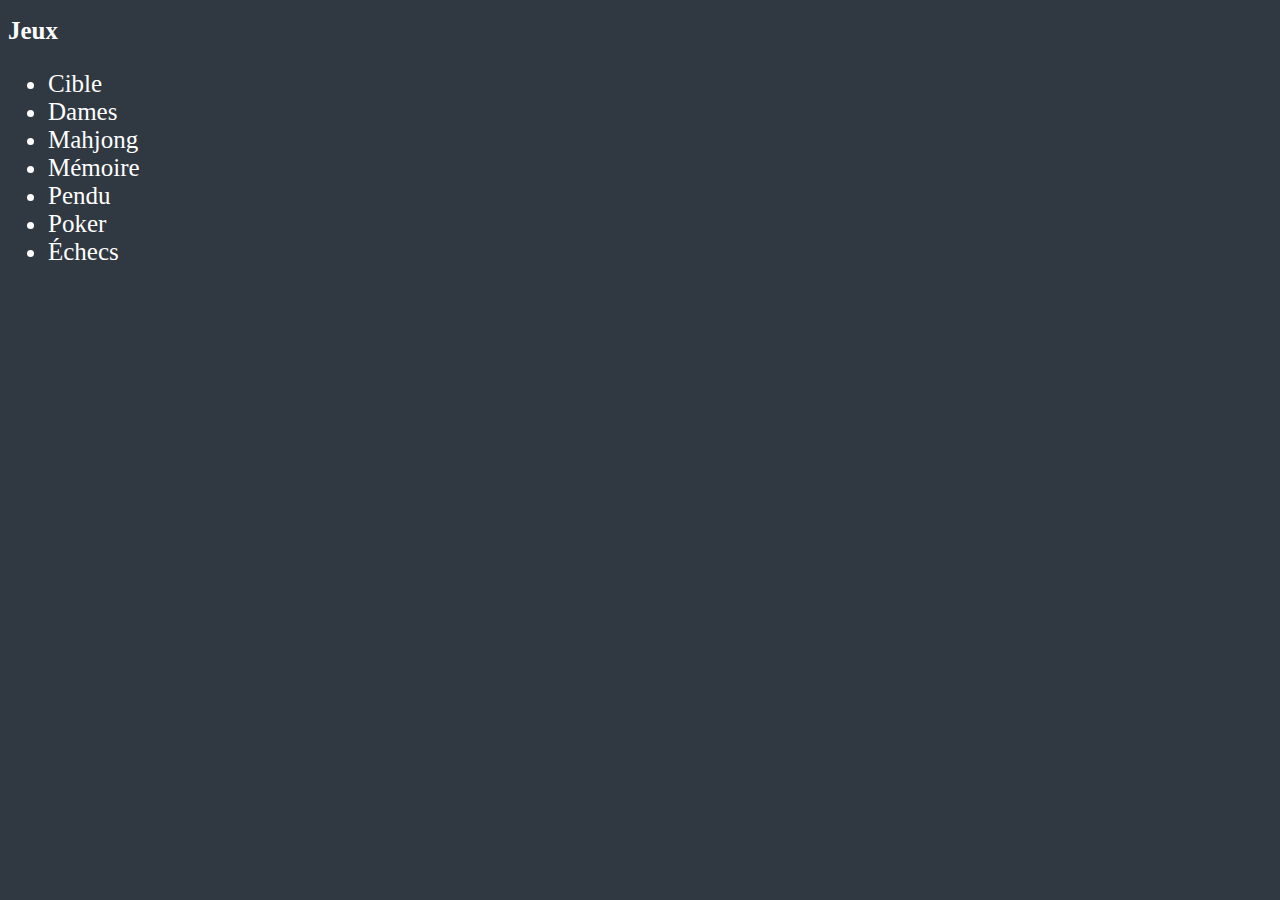
<file: jeux.html>
<!-- ============================================================================================================== -->
<!--                                                                                                                -->
<!--                                                      Jeux                                                      -->
<!--                                                                                                                -->
<!-- ============================================================================================================== -->

<!doctype html>
<html lang = fr>
<head>
	<title>Jeux</title>
	<meta charset = utf-8>
	<link rel = "shortcut icon" href = jeux.ico>
	<link rel = stylesheet href = jeux.css>
</head>
<body>
	
<h1>Jeux</h1>

<ul>
	<li><a href = cible/cible.html>Cible</iframe></a></li>
	<li><a href = dames/dames.html>Dames</iframe></a></li>
	<li><a href = mahjong/mahjong.html>Mahjong</iframe></a></li>
	<li><a href = memoire/memoire.html>Mémoire</iframe></a></li>
	<li><a href = pendu/pendu.html>Pendu</iframe></li>
	<li><a href = poker/poker.html>Poker</iframe></li>
	<li><a href = echecs/echecs.html>Échecs</iframe></li>
</ul>

</body>

<!-- ============================================================================================================== -->
<!--                                                                                                                -->
<!--                                                      Jeux                                                      -->
<!--                                                                                                                -->
<!-- ============================================================================================================== -->
</file>
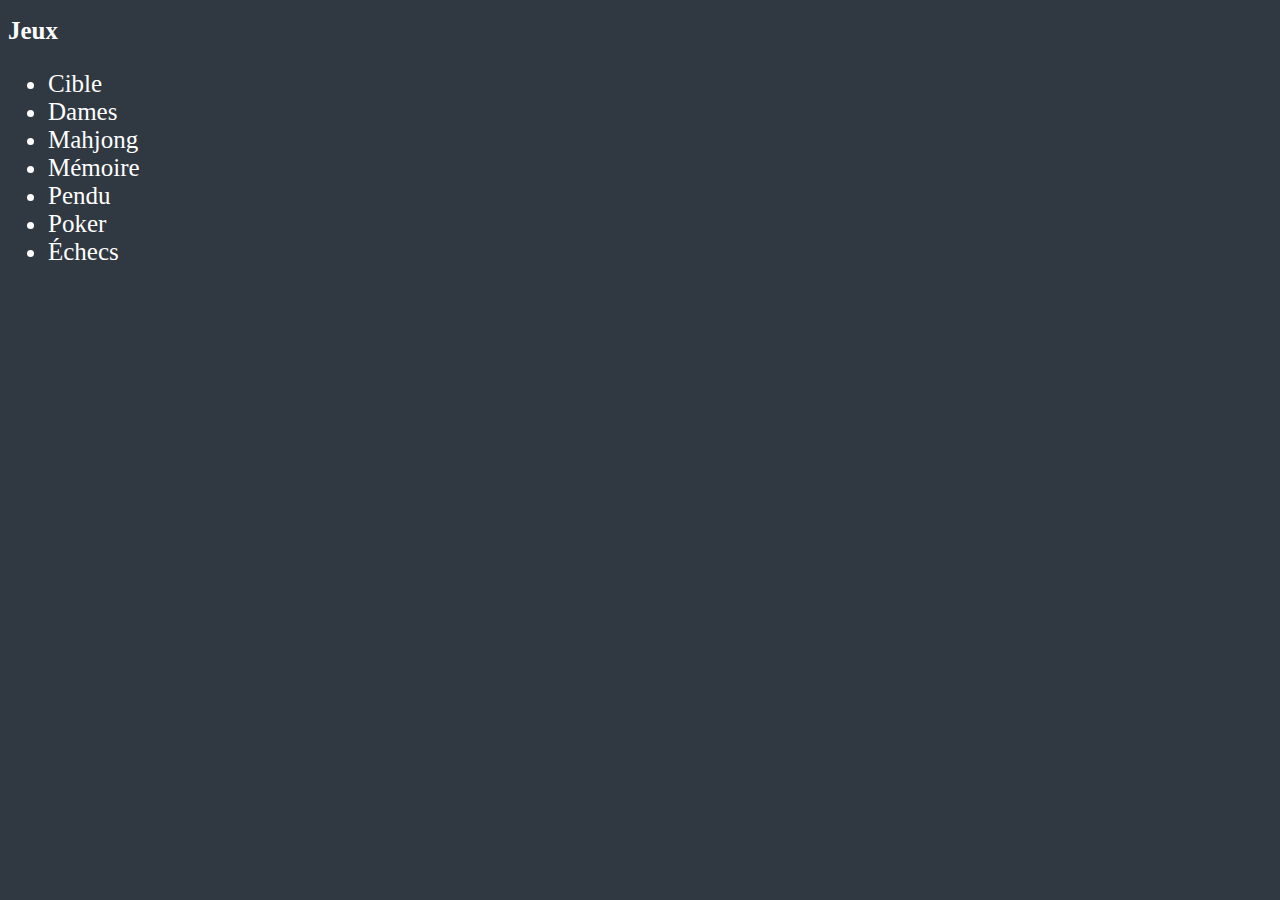
<file: Jeux.html>
<!-- ============================================================================================================== -->
<!--                                                                                                                -->
<!--                                                      Jeux                                                      -->
<!--                                                                                                                -->
<!-- ============================================================================================================== -->

<!doctype html>
<html lang = fr>
<head>
	<title>Jeux</title>
	<meta charset = utf-8>
	<link rel = "shortcut icon" href = Jeux.ico>
	<link rel = stylesheet href = Jeux.css>
</head>
<body>
	
<h1>Jeux</h1>

<ul>
	<li><a href = Cible/Cible.html>Cible</iframe></a></li>
	<li><a href = Dames/Dames.html>Dames</iframe></a></li>
	<li><a href = Mahjong/Mahjong.html>Mahjong</iframe></a></li>
	<li><a href = Mémoire/Mémoire.html>Mémoire</iframe></a></li>
	<li><a href = Pendu/Pendu.html>Pendu</iframe></li>
	<li><a href = Poker/Poker.html>Poker</iframe></li>
	<li><a href = Échecs/Échecs.html>Échecs</iframe></li>
</ul>

</body>

<!-- ============================================================================================================== -->
<!--                                                                                                                -->
<!--                                                      Jeux                                                      -->
<!--                                                                                                                -->
<!-- ============================================================================================================== -->
</file>
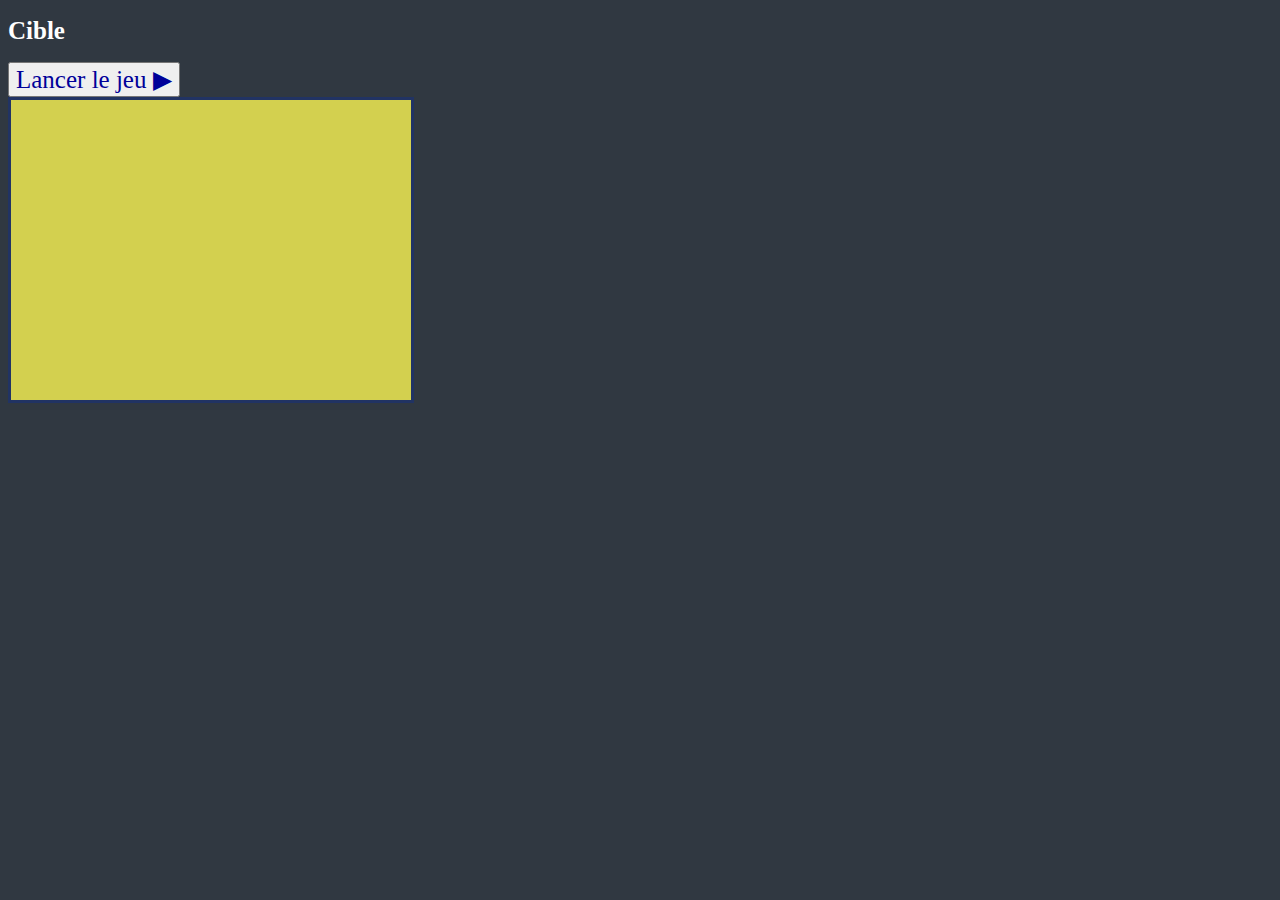
<file: Cible/Cible.html>
<!-- ============================================================================================================== -->
<!--                                                                                                                -->
<!--                                                     Cible                                                      -->
<!--                                                                                                                -->
<!-- ============================================================================================================== -->

<!doctype html>
<html lang = fr>
<head>
	<title>Cible</title>
	<meta charset = utf-8>
	<link rel = "shortcut icon" href = ../Jeux.ico>
	<script src = Cible.js></script>
	<link rel = stylesheet href = ../Jeux.css>
</head>
<body>

<h1>Cible</h1>
<button onclick = initialisation()>Lancer le jeu ▶</button><br>
<canvas id = canvas width = 400 height = 300></canvas>

</body>
</html>

<!-- ============================================================================================================== -->
<!--                                                                                                                -->
<!--                                                     Cible                                                      -->
<!--                                                                                                                -->
<!-- ============================================================================================================== -->
</file>
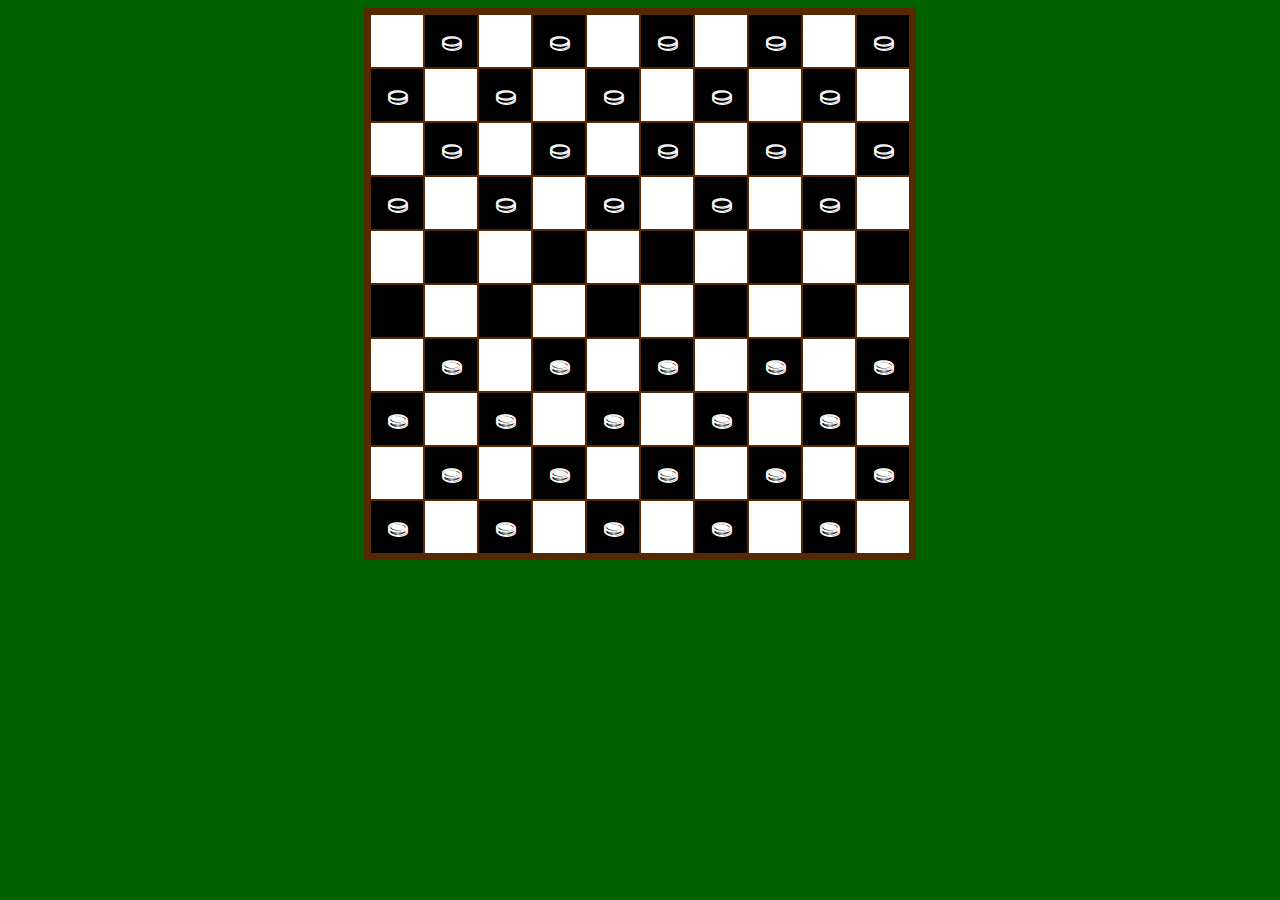
<file: Dames/Dames.html>
<!-- ============================================================================================================== -->
<!--                                                                                                                -->
<!--                                                     Dames                                                      -->
<!--                                                                                                                -->
<!-- ============================================================================================================== -->


<!doctype html>
<html lang = fr>
<head>
	<title>Dames</title>
	<meta charset = utf-8>
	<link rel = "shortcut icon" href = ../Jeux.ico>
	<link rel = stylesheet href = ../Jeux.css>
	<link rel = stylesheet href = Dames.css>
	<script src = Dames.js></script>
</head>
<body class = body-table-de-jeu>

<table class = table-plateau-de-jeu>
	<tr>
		<td class = td-blanc onclick = "sélectionner(this)"> </td>
		<td class = td-noir onclick = "sélectionner(this)">⛀</td>
		<td class = td-blanc onclick = "sélectionner(this)"> </td>
		<td class = td-noir onclick = "sélectionner(this)">⛀</td>
		<td class = td-blanc onclick = "sélectionner(this)"> </td>
		<td class = td-noir onclick = "sélectionner(this)">⛀</td>
		<td class = td-blanc onclick = "sélectionner(this)"> </td>
		<td class = td-noir onclick = "sélectionner(this)">⛀</td>
		<td class = td-blanc onclick = "sélectionner(this)"> </td>
		<td class = td-noir onclick = "sélectionner(this)">⛀</td>
	</tr>
	<tr>
		<td class = td-noir onclick = "sélectionner(this)">⛀</td>
		<td class = td-blanc onclick = "sélectionner(this)"> </td>
		<td class = td-noir onclick = "sélectionner(this)">⛀</td>
		<td class = td-blanc onclick = "sélectionner(this)"> </td>
		<td class = td-noir onclick = "sélectionner(this)">⛀</td>
		<td class = td-blanc onclick = "sélectionner(this)"> </td>
		<td class = td-noir onclick = "sélectionner(this)">⛀</td>
		<td class = td-blanc onclick = "sélectionner(this)"> </td>
		<td class = td-noir onclick = "sélectionner(this)">⛀</td>
		<td class = td-blanc onclick = "sélectionner(this)"> </td>
	</tr>
	<tr>
		<td class = td-blanc onclick = "sélectionner(this)"> </td>
		<td class = td-noir onclick = "sélectionner(this)">⛀</td>
		<td class = td-blanc onclick = "sélectionner(this)"> </td>
		<td class = td-noir onclick = "sélectionner(this)">⛀</td>
		<td class = td-blanc onclick = "sélectionner(this)"> </td>
		<td class = td-noir onclick = "sélectionner(this)">⛀</td>
		<td class = td-blanc onclick = "sélectionner(this)"> </td>
		<td class = td-noir onclick = "sélectionner(this)">⛀</td>
		<td class = td-blanc onclick = "sélectionner(this)"> </td>
		<td class = td-noir onclick = "sélectionner(this)">⛀</td>
	</tr>
	<tr>
		<td class = td-noir onclick = "sélectionner(this)">⛀</td>
		<td class = td-blanc onclick = "sélectionner(this)"> </td>
		<td class = td-noir onclick = "sélectionner(this)">⛀</td>
		<td class = td-blanc onclick = "sélectionner(this)"> </td>
		<td class = td-noir onclick = "sélectionner(this)">⛀</td>
		<td class = td-blanc onclick = "sélectionner(this)"> </td>
		<td class = td-noir onclick = "sélectionner(this)">⛀</td>
		<td class = td-blanc onclick = "sélectionner(this)"> </td>
		<td class = td-noir onclick = "sélectionner(this)">⛀</td>
		<td class = td-blanc onclick = "sélectionner(this)"> </td>
	</tr>
	<tr>
		<td class = td-blanc onclick = "sélectionner(this)"> </td>
		<td class = td-noir onclick = "sélectionner(this)"> </td>
		<td class = td-blanc onclick = "sélectionner(this)"> </td>
		<td class = td-noir onclick = "sélectionner(this)"> </td>
		<td class = td-blanc onclick = "sélectionner(this)"> </td>
		<td class = td-noir onclick = "sélectionner(this)"> </td>
		<td class = td-blanc onclick = "sélectionner(this)"> </td>
		<td class = td-noir onclick = "sélectionner(this)"> </td>
		<td class = td-blanc onclick = "sélectionner(this)"> </td>
		<td class = td-noir onclick = "sélectionner(this)"> </td>
	</tr>
	<tr>
		<td class = td-noir onclick = "sélectionner(this)"> </td>
		<td class = td-blanc onclick = "sélectionner(this)"> </td>
		<td class = td-noir onclick = "sélectionner(this)"> </td>
		<td class = td-blanc onclick = "sélectionner(this)"> </td>
		<td class = td-noir onclick = "sélectionner(this)"> </td>
		<td class = td-blanc onclick = "sélectionner(this)"> </td>
		<td class = td-noir onclick = "sélectionner(this)"> </td>
		<td class = td-blanc onclick = "sélectionner(this)"> </td>
		<td class = td-noir onclick = "sélectionner(this)"> </td>
		<td class = td-blanc onclick = "sélectionner(this)"> </td>
	</tr>
	<tr>
		<td class = td-blanc onclick = "sélectionner(this)"> </td>
		<td class = td-noir onclick = "sélectionner(this)">⛂</td>
		<td class = td-blanc onclick = "sélectionner(this)"> </td>
		<td class = td-noir onclick = "sélectionner(this)">⛂</td>
		<td class = td-blanc onclick = "sélectionner(this)"> </td>
		<td class = td-noir onclick = "sélectionner(this)">⛂</td>
		<td class = td-blanc onclick = "sélectionner(this)"> </td>
		<td class = td-noir onclick = "sélectionner(this)">⛂</td>
		<td class = td-blanc onclick = "sélectionner(this)"> </td>
		<td class = td-noir onclick = "sélectionner(this)">⛂</td>
	</tr>
	<tr>
		<td class = td-noir onclick = "sélectionner(this)">⛂</td>
		<td class = td-blanc onclick = "sélectionner(this)"> </td>
		<td class = td-noir onclick = "sélectionner(this)">⛂</td>
		<td class = td-blanc onclick = "sélectionner(this)"> </td>
		<td class = td-noir onclick = "sélectionner(this)">⛂</td>
		<td class = td-blanc onclick = "sélectionner(this)"> </td>
		<td class = td-noir onclick = "sélectionner(this)">⛂</td>
		<td class = td-blanc onclick = "sélectionner(this)"> </td>
		<td class = td-noir onclick = "sélectionner(this)">⛂</td>
		<td class = td-blanc onclick = "sélectionner(this)"> </td>
	</tr>
	<tr>
		<td class = td-blanc onclick = "sélectionner(this)"> </td>
		<td class = td-noir onclick = "sélectionner(this)">⛂</td>
		<td class = td-blanc onclick = "sélectionner(this)"> </td>
		<td class = td-noir onclick = "sélectionner(this)">⛂</td>
		<td class = td-blanc onclick = "sélectionner(this)"> </td>
		<td class = td-noir onclick = "sélectionner(this)">⛂</td>
		<td class = td-blanc onclick = "sélectionner(this)"> </td>
		<td class = td-noir onclick = "sélectionner(this)">⛂</td>
		<td class = td-blanc onclick = "sélectionner(this)"> </td>
		<td class = td-noir onclick = "sélectionner(this)">⛂</td>
	</tr>
	<tr>
		<td class = td-noir onclick = "sélectionner(this)">⛂</td>
		<td class = td-blanc onclick = "sélectionner(this)"> </td>
		<td class = td-noir onclick = "sélectionner(this)">⛂</td>
		<td class = td-blanc onclick = "sélectionner(this)"> </td>
		<td class = td-noir onclick = "sélectionner(this)">⛂</td>
		<td class = td-blanc onclick = "sélectionner(this)"> </td>
		<td class = td-noir onclick = "sélectionner(this)">⛂</td>
		<td class = td-blanc onclick = "sélectionner(this)"> </td>
		<td class = td-noir onclick = "sélectionner(this)">⛂</td>
		<td class = td-blanc onclick = "sélectionner(this)"> </td>
	</tr>
</table>

</body>
</html>

<!-- ============================================================================================================== -->
<!--                                                                                                                -->
<!--                                                     Dames                                                      -->
<!--                                                                                                                -->
<!-- ============================================================================================================== -->
</file>
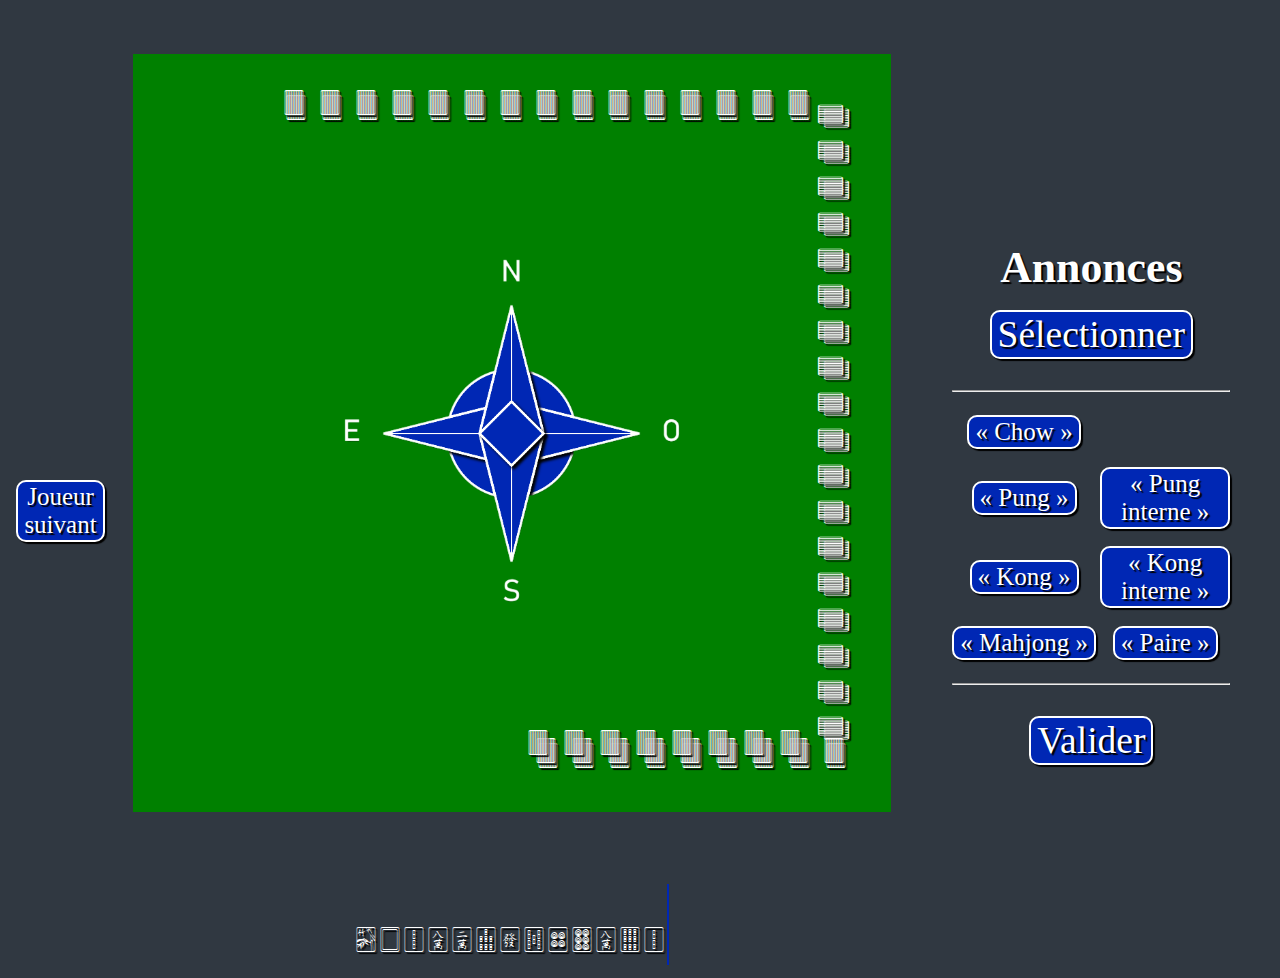
<file: Mahjong/Est.html>
<!-- ============================================================================================================== -->
<!--                                                                                                                -->
<!--                                                    Mahjong                                                     -->
<!--                                                                                                                -->
<!-- ============================================================================================================== -->


<!doctype html>
<html lang = fr>
<head>
	<title>Vent d'Est — Mahjong</title>
	<meta charset = utf-8>
	<script src = Mahjong.js></script>
	<link rel = stylesheet href = ../Jeux.css>
	<link rel = stylesheet href = Mahjong.css>
</head>

<br>

<table id = table-plateau>
	<tr>
		<td>
			<table>
				<tr><td><button ondblclick = joueurSuivant()>Joueur<br>suivant</button></td></tr>
			</table>
		</td>
		<td>
			<table id = table-murs>
				<tr class = tr-encadrement>
					<td></td>
					<td></td>
					<td></td>
					<td></td>
					<td></td>
					<td></td>
					<td></td>
					<td></td>
					<td></td>
					<td></td>
					<td></td>
					<td></td>
					<td></td>
					<td></td>
					<td></td>
					<td></td>
					<td></td>
					<td></td>
					<td></td>
					<td></td>
					<td></td>
				</tr>
				<tr>
					<td class = td-encadrement></td>
					<td class = td-mur>
						<div class = div-pile>
							<div class = div-haut>
								<a ondblclick = piocherMur(true) class = a-mur>🀫</a>
							</div>
							<a ondblclick = piocherMur(true) class = a-mur>🀫</a>
						</div>
					</td>
					<td class = td-mur>
						<div class = div-pile>
							<div class = div-haut>
								<a ondblclick = piocherMur(true) class = a-mur>🀫</a>
							</div>
							<a ondblclick = piocherMur(true) class = a-mur>🀫</a>
						</div>
					</td>
					<td class = td-mur>
						<div class = div-pile>
							<div class = div-haut>
								<a ondblclick = piocherMur(true) class = a-mur>🀫</a>
							</div>
							<a ondblclick = piocherMur(true) class = a-mur>🀫</a>
						</div>
					</td>
					<td class = td-mur>
						<div class = div-pile>
							<div class = div-haut>
								<a ondblclick = piocherMur(true) class = a-mur>🀫</a>
							</div>
							<a ondblclick = piocherMur(true) class = a-mur>🀫</a>
						</div>
					</td>
					<td class = td-mur>
						<div class = div-pile>
							<div class = div-haut>
								<a ondblclick = piocherMur(true) class = a-mur>🀫</a>
							</div>
							<a ondblclick = piocherMur(true) class = a-mur>🀫</a>
						</div>
					</td>
					<td class = td-mur>
						<div class = div-pile>
							<div class = div-haut>
								<a ondblclick = piocherMur(true) class = a-mur>🀫</a>
							</div>
							<a ondblclick = piocherMur(true) class = a-mur>🀫</a>
						</div>
					</td>
					<td class = td-mur>
						<div class = div-pile>
							<div class = div-haut>
								<a ondblclick = piocherMur(true) class = a-mur>🀫</a>
							</div>
							<a ondblclick = piocherMur(true) class = a-mur>🀫</a>
						</div>
					</td>
					<td class = td-mur>
						<div class = div-pile>
							<div class = div-haut>
								<a ondblclick = piocherMur(true) class = a-mur>🀫</a>
							</div>
							<a ondblclick = piocherMur(true) class = a-mur>🀫</a>
						</div>
					</td>
					<td class = td-mur>
						<div class = div-pile>
							<div class = div-haut>
								<a ondblclick = piocherMur(true) class = a-mur>🀫</a>
							</div>
							<a ondblclick = piocherMur(true) class = a-mur>🀫</a>
						</div>
					</td>
					<td class = td-mur>
						<div class = div-pile>
							<div class = div-haut>
								<a ondblclick = piocherMur(true) class = a-mur>🀫</a>
							</div>
							<a ondblclick = piocherMur(true) class = a-mur>🀫</a>
						</div>
					</td>
					<td class = td-mur>
						<div class = div-pile>
							<div class = div-haut>
								<a ondblclick = piocherMur(true) class = a-mur>🀫</a>
							</div>
							<a ondblclick = piocherMur(true) class = a-mur>🀫</a>
						</div>
					</td>
					<td class = td-mur>
						<div class = div-pile>
							<div class = div-haut>
								<a ondblclick = piocherMur(true) class = a-mur>🀫</a>
							</div>
							<a ondblclick = piocherMur(true) class = a-mur>🀫</a>
						</div>
					</td>
					<td class = td-mur>
						<div class = div-pile>
							<div class = div-haut>
								<a ondblclick = piocherMur(true) class = a-mur>🀫</a>
							</div>
							<a ondblclick = piocherMur(true) class = a-mur>🀫</a>
						</div>
					</td>
					<td class = td-mur>
						<div class = div-pile>
							<div class = div-haut>
								<a ondblclick = piocherMur(true) class = a-mur>🀫</a>
							</div>
							<a ondblclick = piocherMur(true) class = a-mur>🀫</a>
						</div>
					</td>
					<td class = td-mur>
						<div class = div-pile>
							<div class = div-haut>
								<a ondblclick = piocherMur(true) class = a-mur>🀫</a>
							</div>
							<a ondblclick = piocherMur(true) class = a-mur>🀫</a>
						</div>
					</td>
					<td class = td-mur>
						<div class = div-pile>
							<div class = div-haut>
								<a ondblclick = piocherMur(true) class = a-mur>🀫</a>
							</div>
							<a ondblclick = piocherMur(true) class = a-mur>🀫</a>
						</div>
					</td>
					<td class = td-mur>
						<div class = div-pile>
							<div class = div-haut>
								<a ondblclick = piocherMur(true) class = a-mur>🀫</a>
							</div>
							<a ondblclick = piocherMur(true) class = a-mur>🀫</a>
						</div>
					</td>
					<td class = td-mur>
						<div class = div-pile>
							<div class = div-haut>
								<a ondblclick = piocherMur(true) class = a-mur>🀫</a>
							</div>
							<a ondblclick = piocherMur(true) class = a-mur>🀫</a>
						</div>
					</td>
					<td class = td-mur>
						<div class = div-pile id = div-haut-droite>
							<a ondblclick = piocherMur(true) class = a-mur>🀫</a>
							<div class = div-haut>
								<a ondblclick = piocherMur(true) class = a-mur>🀫</a>
							</div>
						</div>
					</td>
					<td class = td-encadrement></td>
				</tr>
				<tr class = tr-vertical>
					<td class = td-encadrement></td>
					<td class = td-mur>
						<div class = div-pile>
							<a ondblclick = piocherMur(true) class = a-mur>🀫</a>
							<div class = div-haut>
								<a ondblclick = piocherMur(true) class = a-mur>🀫</a>
							</div>
						</div>
					</td>
					<td colspan = 17></td>
					<td class = td-mur>
						<div class = div-pile>
							<a ondblclick = piocherMur(true) class = a-mur>🀫</a>
							<div class = div-haut>
								<a ondblclick = piocherMur(true) class = a-mur>🀫</a>
							</div>
						</div>
					</td>
					<td class = td-encadrement></td>
				</tr>
				<tr class = tr-vertical>
					<td class = td-encadrement></td>
					<td class = td-mur>
						<div class = div-pile>
							<a ondblclick = piocherMur(true) class = a-mur>🀫</a>
							<div class = div-haut>
								<a ondblclick = piocherMur(true) class = a-mur>🀫</a>
							</div>
						</div>
					</td>
					<td colspan = 17></td>
					<td class = td-mur>
						<div class = div-pile>
							<a ondblclick = piocherMur(true) class = a-mur>🀫</a>
							<div class = div-haut>
								<a ondblclick = piocherMur(true) class = a-mur>🀫</a>
							</div>
						</div>
					</td>
					<td class = td-encadrement></td>
				</tr>
				<tr class = tr-vertical>
					<td class = td-encadrement></td>
					<td class = td-mur>
						<div class = div-pile>
							<a ondblclick = piocherMur(true) class = a-mur>🀫</a>
							<div class = div-haut>
								<a ondblclick = piocherMur(true) class = a-mur>🀫</a>
							</div>
						</div>
					</td>
					<td colspan = 2 rowspan = 13></td>
					<td class = td-centre></td>
					<td class = td-centre></td>
					<td class = td-centre></td>
					<td class = td-centre></td>
					<td class = td-centre></td>
					<td class = td-centre></td>
					<td class = td-centre></td>
					<td class = td-centre></td>
					<td class = td-centre></td>
					<td class = td-centre></td>
					<td class = td-centre></td>
					<td class = td-centre></td>
					<td class = td-centre></td>
					<td colspan = 2 rowspan = 13></td>
					<td class = td-mur>
						<div class = div-pile>
							<a ondblclick = piocherMur(true) class = a-mur>🀫</a>
							<div class = div-haut>
								<a ondblclick = piocherMur(true) class = a-mur>🀫</a>
							</div>
						</div>
					</td>
					<td class = td-encadrement></td>
				</tr>
				<tr class = tr-vertical>
					<td class = td-encadrement></td>
					<td class = td-mur>
						<div class = div-pile>
							<a ondblclick = piocherMur(true) class = a-mur>🀫</a>
							<div class = div-haut>
								<a ondblclick = piocherMur(true) class = a-mur>🀫</a>
							</div>
						</div>
					</td>
					<td class = td-centre></td>
					<td class = td-centre></td>
					<td class = td-centre></td>
					<td class = td-centre></td>
					<td class = td-centre></td>
					<td class = td-centre></td>
					<td class = td-centre></td>
					<td class = td-centre></td>
					<td class = td-centre></td>
					<td class = td-centre></td>
					<td class = td-centre></td>
					<td class = td-centre></td>
					<td class = td-centre></td>
					<td class = td-mur>
						<div class = div-pile>
							<a ondblclick = piocherMur(true) class = a-mur>🀫</a>
							<div class = div-haut>
								<a ondblclick = piocherMur(true) class = a-mur>🀫</a>
							</div>
						</div>
					</td>
					<td class = td-encadrement></td>
				</tr>
				<tr class = tr-vertical>
					<td class = td-encadrement></td>
					<td class = td-mur>
						<div class = div-pile>
							<a ondblclick = piocherMur(true) class = a-mur>🀫</a>
							<div class = div-haut>
								<a ondblclick = piocherMur(true) class = a-mur>🀫</a>
							</div>
						</div>
					</td>
					<td class = td-centre></td>
					<td class = td-centre></td>
					<td class = td-centre></td>
					<td class = td-centre></td>
					<td class = td-centre></td>
					<td class = td-centre></td>
					<td class = td-centre></td>
					<td class = td-centre></td>
					<td class = td-centre></td>
					<td class = td-centre></td>
					<td class = td-centre></td>
					<td class = td-centre></td>
					<td class = td-centre></td>
					<td class = td-mur>
						<div class = div-pile>
							<a ondblclick = piocherMur(true) class = a-mur>🀫</a>
							<div class = div-haut>
								<a ondblclick = piocherMur(true) class = a-mur>🀫</a>
							</div>
						</div>
					</td>
					<td class = td-encadrement></td>
				</tr>
				<tr class = tr-vertical>
					<td class = td-encadrement></td>
					<td class = td-mur>
						<div class = div-pile>
							<a ondblclick = piocherMur(true) class = a-mur>🀫</a>
							<div class = div-haut>
								<a ondblclick = piocherMur(true) class = a-mur>🀫</a>
							</div>
						</div>
					</td>
					<td class = td-centre></td>
					<td class = td-centre></td>
					<td class = td-centre></td>
					<td class = td-centre></td>
					<td class = td-centre></td>
					<td class = td-centre></td>
					<td class = td-centre></td>
					<td class = td-centre></td>
					<td class = td-centre></td>
					<td class = td-centre></td>
					<td class = td-centre></td>
					<td class = td-centre></td>
					<td class = td-centre></td>
					<td class = td-mur>
						<div class = div-pile>
							<a ondblclick = piocherMur(true) class = a-mur>🀫</a>
							<div class = div-haut>
								<a ondblclick = piocherMur(true) class = a-mur>🀫</a>
							</div>
						</div>
					</td>
					<td class = td-encadrement></td>
				</tr>
				<tr class = tr-vertical>
					<td class = td-encadrement></td>
					<td class = td-mur>
						<div class = div-pile>
							<a ondblclick = piocherMur(true) class = a-mur>🀫</a>
							<div class = div-haut>
								<a ondblclick = piocherMur(true) class = a-mur>🀫</a>
							</div>
						</div>
					</td>
					<td class = td-centre></td>
					<td class = td-centre></td>
					<td class = td-centre></td>
					<td class = td-centre></td>
					<td class = td-centre></td>
					<td class = td-centre></td>
					<td class = td-centre></td>
					<td class = td-centre></td>
					<td class = td-centre></td>
					<td class = td-centre></td>
					<td class = td-centre></td>
					<td class = td-centre></td>
					<td class = td-centre></td>
					<td class = td-mur>
						<div class = div-pile>
							<a ondblclick = piocherMur(true) class = a-mur>🀫</a>
							<div class = div-haut>
								<a ondblclick = piocherMur(true) class = a-mur>🀫</a>
							</div>
						</div>
					</td>
					<td class = td-encadrement></td>
				</tr>
				<tr class = tr-vertical>
					<td class = td-encadrement></td>
					<td class = td-mur>
						<div class = div-pile>
							<a ondblclick = piocherMur(true) class = a-mur>🀫</a>
							<div class = div-haut>
								<a ondblclick = piocherMur(true) class = a-mur>🀫</a>
							</div>
						</div>
					</td>
					<td class = td-centre></td>
					<td class = td-centre></td>
					<td class = td-centre></td>
					<td class = td-centre></td>
					<td class = td-centre></td>
					<td class = td-centre></td>
					<td class = td-centre></td>
					<td class = td-centre></td>
					<td class = td-centre></td>
					<td class = td-centre></td>
					<td class = td-centre></td>
					<td class = td-centre></td>
					<td class = td-centre></td>
					<td class = td-mur>
						<div class = div-pile>
							<a ondblclick = piocherMur(true) class = a-mur>🀫</a>
							<div class = div-haut>
								<a ondblclick = piocherMur(true) class = a-mur>🀫</a>
							</div>
						</div>
					</td>
					<td class = td-encadrement></td>
				</tr>
				<tr class = tr-vertical>
					<td class = td-encadrement></td>
					<td class = td-mur>
						<div class = div-pile>
							<a ondblclick = piocherMur(true) class = a-mur>🀫</a>
							<div class = div-haut>
								<a ondblclick = piocherMur(true) class = a-mur>🀫</a>
							</div>
						</div>
					</td>
					<td class = td-centre></td>
					<td class = td-centre></td>
					<td class = td-centre></td>
					<td class = td-centre></td>
					<td class = td-centre></td>
					<td class = td-centre></td>
					<td class = td-centre></td>
					<td class = td-centre></td>
					<td class = td-centre></td>
					<td class = td-centre></td>
					<td class = td-centre></td>
					<td class = td-centre></td>
					<td class = td-centre></td>
					<td class = td-mur>
						<div class = div-pile>
							<a ondblclick = piocherMur(true) class = a-mur>🀫</a>
							<div class = div-haut>
								<a ondblclick = piocherMur(true) class = a-mur>🀫</a>
							</div>
						</div>
					</td>
					<td class = td-encadrement></td>
				</tr>
				<tr class = tr-vertical>
					<td class = td-encadrement></td>
					<td class = td-mur>
						<div class = div-pile>
							<a ondblclick = piocherMur(true) class = a-mur>🀫</a>
							<div class = div-haut>
								<a ondblclick = piocherMur(true) class = a-mur>🀫</a>
							</div>
						</div>
					</td>
					<td class = td-centre></td>
					<td class = td-centre></td>
					<td class = td-centre></td>
					<td class = td-centre></td>
					<td class = td-centre></td>
					<td class = td-centre></td>
					<td class = td-centre></td>
					<td class = td-centre></td>
					<td class = td-centre></td>
					<td class = td-centre></td>
					<td class = td-centre></td>
					<td class = td-centre></td>
					<td class = td-centre></td>
					<td class = td-mur>
						<div class = div-pile>
							<a ondblclick = piocherMur(true) class = a-mur>🀫</a>
							<div class = div-haut>
								<a ondblclick = piocherMur(true) class = a-mur>🀫</a>
							</div>
						</div>
					</td>
					<td class = td-encadrement></td>
				</tr>
				<tr class = tr-vertical>
					<td class = td-encadrement></td>
					<td class = td-mur>
						<div class = div-pile>
							<a ondblclick = piocherMur(true) class = a-mur>🀫</a>
							<div class = div-haut>
								<a ondblclick = piocherMur(true) class = a-mur>🀫</a>
							</div>
						</div>
					</td>
					<td class = td-centre></td>
					<td class = td-centre></td>
					<td class = td-centre></td>
					<td class = td-centre></td>
					<td class = td-centre></td>
					<td class = td-centre></td>
					<td class = td-centre></td>
					<td class = td-centre></td>
					<td class = td-centre></td>
					<td class = td-centre></td>
					<td class = td-centre></td>
					<td class = td-centre></td>
					<td class = td-centre></td>
					<td class = td-mur>
						<div class = div-pile>
							<a ondblclick = piocherMur(true) class = a-mur>🀫</a>
							<div class = div-haut>
								<a ondblclick = piocherMur(true) class = a-mur>🀫</a>
							</div>
						</div>
					</td>
					<td class = td-encadrement></td>
				</tr>
				<tr class = tr-vertical>
					<td class = td-encadrement></td>
					<td class = td-mur>
						<div class = div-pile>
							<a ondblclick = piocherMur(true) class = a-mur>🀫</a>
							<div class = div-haut>
								<a ondblclick = piocherMur(true) class = a-mur>🀫</a>
							</div>
						</div>
					</td>
					<td class = td-centre></td>
					<td class = td-centre></td>
					<td class = td-centre></td>
					<td class = td-centre></td>
					<td class = td-centre></td>
					<td class = td-centre></td>
					<td class = td-centre></td>
					<td class = td-centre></td>
					<td class = td-centre></td>
					<td class = td-centre></td>
					<td class = td-centre></td>
					<td class = td-centre></td>
					<td class = td-centre></td>
					<td class = td-mur>
						<div class = div-pile>
							<a ondblclick = piocherMur(true) class = a-mur>🀫</a>
							<div class = div-haut>
								<a ondblclick = piocherMur(true) class = a-mur>🀫</a>
							</div>
						</div>
					</td>
					<td class = td-encadrement></td>
				</tr>
				<tr class = tr-vertical>
					<td class = td-encadrement></td>
					<td class = td-mur>
						<div class = div-pile>
							<a ondblclick = piocherMur(true) class = a-mur>🀫</a>
							<div class = div-haut>
								<a ondblclick = piocherMur(true) class = a-mur>🀫</a>
							</div>
						</div>
					</td>
					<td class = td-centre></td>
					<td class = td-centre></td>
					<td class = td-centre></td>
					<td class = td-centre></td>
					<td class = td-centre></td>
					<td class = td-centre></td>
					<td class = td-centre></td>
					<td class = td-centre></td>
					<td class = td-centre></td>
					<td class = td-centre></td>
					<td class = td-centre></td>
					<td class = td-centre></td>
					<td class = td-centre></td>
					<td class = td-mur>
						<div class = div-pile>
							<a ondblclick = piocherMur(true) class = a-mur>🀫</a>
							<div class = div-haut>
								<a ondblclick = piocherMur(true) class = a-mur>🀫</a>
							</div>
						</div>
					</td>
					<td class = td-encadrement></td>
				</tr>
				<tr class = tr-vertical>
					<td class = td-encadrement></td>
					<td class = td-mur>
						<div class = div-pile>
							<a ondblclick = piocherMur(true) class = a-mur>🀫</a>
							<div class = div-haut>
								<a ondblclick = piocherMur(true) class = a-mur>🀫</a>
							</div>
						</div>
					</td>
					<td class = td-centre></td>
					<td class = td-centre></td>
					<td class = td-centre></td>
					<td class = td-centre></td>
					<td class = td-centre></td>
					<td class = td-centre></td>
					<td class = td-centre></td>
					<td class = td-centre></td>
					<td class = td-centre></td>
					<td class = td-centre></td>
					<td class = td-centre></td>
					<td class = td-centre></td>
					<td class = td-centre></td>
					<td class = td-mur>
						<div class = div-pile>
							<a ondblclick = piocherMur(true) class = a-mur>🀫</a>
							<div class = div-haut>
								<a ondblclick = piocherMur(true) class = a-mur>🀫</a>
							</div>
						</div>
					</td>
					<td class = td-encadrement></td>
				</tr>
				<tr class = tr-vertical>
					<td class = td-encadrement></td>
					<td class = td-mur>
						<div class = div-pile>
							<a ondblclick = piocherMur(true) class = a-mur>🀫</a>
							<div class = div-haut>
								<a ondblclick = piocherMur(true) class = a-mur>🀫</a>
							</div>
						</div>
					</td>
					<td class = td-centre></td>
					<td class = td-centre></td>
					<td class = td-centre></td>
					<td class = td-centre></td>
					<td class = td-centre></td>
					<td class = td-centre></td>
					<td class = td-centre></td>
					<td class = td-centre></td>
					<td class = td-centre></td>
					<td class = td-centre></td>
					<td class = td-centre></td>
					<td class = td-centre></td>
					<td class = td-centre></td>
					<td class = td-mur>
						<div class = div-pile>
							<a ondblclick = piocherMur(true) class = a-mur>🀫</a>
							<div class = div-haut>
								<a ondblclick = piocherMur(true) class = a-mur>🀫</a>
							</div>
						</div>
					</td>
					<td class = td-encadrement></td>
				</tr>
				<tr class = tr-vertical>
					<td class = td-encadrement></td>
					<td class = td-mur>
						<div class = div-pile>
							<a ondblclick = piocherMur(true) class = a-mur>🀫</a>
							<div class = div-haut>
								<a ondblclick = piocherMur(true) class = a-mur>🀫</a>
							</div>
						</div>
					</td>
					<td colspan = 17></td>
					<td class = td-mur>
						<div class = div-pile>
							<a ondblclick = piocherMur(true) class = a-mur>🀫</a>
							<div class = div-haut>
								<a ondblclick = piocherMur(true) class = a-mur>🀫</a>
							</div>
						</div>
					</td>
					<td class = td-encadrement></td>
				</tr>
				<tr class = tr-vertical>
					<td class = td-encadrement></td>
					<td class = td-mur>
						<div class = div-pile>
							<a ondblclick = piocherMur(true) class = a-mur>🀫</a>
							<div class = div-haut>
								<a ondblclick = piocherMur(true) class = a-mur>🀫</a>
							</div>
						</div>
					</td>
					<td colspan = 17></td>
					<td class = td-mur>
						<div class = div-pile>
							<a ondblclick = piocherMur(true) class = a-mur>🀫</a>
							<div class = div-haut>
								<a ondblclick = piocherMur(true) class = a-mur>🀫</a>
							</div>
						</div>
					</td>
					<td class = td-encadrement></td>
				</tr>
				<tr>
					<td class = td-encadrement></td>
					<td class = td-mur>
						<div class = div-pile id = div-bas-gauche>
							<a ondblclick = piocherMur(true) class = a-mur>🀫</a>
							<div class = div-haut>
								<a ondblclick = piocherMur(true) class = a-mur>🀫</a>
							</div>
						</div>
					</td>
					<td class = td-mur>
						<div class = div-pile>
							<div class = div-haut>
								<a ondblclick = piocherMur(true) class = a-mur>🀫</a>
							</div>
							<a ondblclick = piocherMur(true) class = a-mur>🀫</a>
						</div>
					</td>
					<td class = td-mur>
						<div class = div-pile>
							<div class = div-haut>
								<a ondblclick = piocherMur(true) class = a-mur>🀫</a>
							</div>
							<a ondblclick = piocherMur(true) class = a-mur>🀫</a>
						</div>
					</td>
					<td class = td-mur>
						<div class = div-pile>
							<div class = div-haut>
								<a ondblclick = piocherMur(true) class = a-mur>🀫</a>
							</div>
							<a ondblclick = piocherMur(true) class = a-mur>🀫</a>
						</div>
					</td>
					<td class = td-mur>
						<div class = div-pile>
							<div class = div-haut>
								<a ondblclick = piocherMur(true) class = a-mur>🀫</a>
							</div>
							<a ondblclick = piocherMur(true) class = a-mur>🀫</a>
						</div>
					</td>
					<td></td>
					<td></td>
					<td></td>
					<td></td>
					<td class = td-mur>
						<div class = div-pile>
							<div class = div-haut>
								<a class = a-remplacement>🀫</a>
							</div>
							<div class = div-très-haut>
								<a class = a-remplacement>🀫</a>
							</div>
							<a class = a-remplacement>🀫</a>
						</div>
					</td>

					<td class = td-mur>
						<div class = div-pile>
							<div class = div-haut>
								<a class = a-remplacement>🀫</a>
							</div>
							<div class = div-très-haut>
								<a class = a-remplacement>🀫</a>
							</div>
							<a class = a-remplacement>🀫</a>
						</div>
					</td>

					<td class = td-mur>
						<div class = div-pile>
							<div class = div-haut>
								<a class = a-remplacement>🀫</a>
							</div>
							<div class = div-très-haut>
								<a class = a-remplacement>🀫</a>
							</div>
							<a class = a-remplacement>🀫</a>
						</div>
					</td>

					<td class = td-mur>
						<div class = div-pile>
							<div class = div-haut>
								<a class = a-remplacement>🀫</a>
							</div>
							<div class = div-très-haut>
								<a class = a-remplacement>🀫</a>
							</div>
							<a class = a-remplacement>🀫</a>
						</div>
					</td>

					<td class = td-mur>
						<div class = div-pile>
							<div class = div-haut>
								<a class = a-remplacement>🀫</a>
							</div>
							<div class = div-très-haut>
								<a class = a-remplacement>🀫</a>
							</div>
							<a class = a-remplacement>🀫</a>
						</div>
					</td>

					<td class = td-mur>
						<div class = div-pile>
							<div class = div-haut>
								<a class = a-remplacement>🀫</a>
							</div>
							<div class = div-très-haut>
								<a class = a-remplacement>🀫</a>
							</div>
							<a class = a-remplacement>🀫</a>
						</div>
					</td>
					<td class = td-mur>
						<div class = div-pile>
							<div class = div-haut>
								<a ondblclick = piocherMur(true) class = a-mur>🀫</a>
							</div>
							<div class = div-très-haut>
								<a class = a-remplacement>🀫</a>
							</div>
							<a ondblclick = piocherMur(true) class = a-mur>🀫</a>
						</div>
					</td>
					<td class = td-mur>
						<div class = div-pile>
							<div class = div-haut>
								<a ondblclick = piocherMur(true) class = a-mur>🀫</a>
							</div>
							<div class = div-très-haut>
								<a class = a-remplacement>🀫</a>
							</div>
							<a ondblclick = piocherMur(true) class = a-mur>🀫</a>
						</div>
					</td>
					<td class = td-mur>
						<div class = div-pile>
							<div class = div-haut>
								<a ondblclick = piocherMur(true) class = a-mur>🀫</a>
							</div>
							<div class = div-très-haut>
								<a class = a-remplacement>🀫</a>
							</div>
							<a ondblclick = piocherMur(true) class = a-mur>🀫</a>
						</div>
					</td>
					<td class = td-mur>
						<div class = div-pile>
							<div class = div-haut>
								<a ondblclick = piocherMur(true) class = a-mur>🀫</a>
							</div>
							<a ondblclick = piocherMur(true) class = a-mur>🀫</a>
						</div>
					</td>
					<td class = td-encadrement></td>
				</tr>
				<tr class = tr-encadrement>
					<td></td>
					<td></td>
					<td></td>
					<td></td>
					<td></td>
					<td></td>
					<td></td>
					<td></td>
					<td></td>
					<td></td>
					<td></td>
					<td></td>
					<td></td>
					<td></td>
					<td></td>
					<td></td>
					<td></td>
					<td></td>
					<td></td>
					<td></td>
					<td></td>
				</tr>
			</table>
			<br>
			<table id = table-exposition>
				<tr>
					<td><a class = a-fleurs></a></td>
					<td><a class = a-fleurs></a></td>
					<td><a class = a-fleurs></a></td>
					<td><a class = a-fleurs></a></td>
					<td class = td-vide colspan = 14 rowspan = 2></td>
				</tr>
				<tr>
					<td><a class = a-saisons></a></td>
					<td><a class = a-saisons></a></td>
					<td><a class = a-saisons></a></td>
					<td><a class = a-saisons></a></td>
				</tr>
				<tr>
					<td class = td-combinaison-1></td>
					<td class = td-combinaison-1></td>
					<td class = td-combinaison-1></td>
					<td class = td-combinaison-1></td>
					<td class = td-combinaison-2></td>
					<td class = td-combinaison-2></td>
					<td class = td-combinaison-2></td>
					<td class = td-combinaison-2></td>
					<td class = td-combinaison-3></td>
					<td class = td-combinaison-3></td>
					<td class = td-combinaison-3></td>
					<td class = td-combinaison-3></td>
					<td class = td-combinaison-4></td>
					<td class = td-combinaison-4></td>
					<td class = td-combinaison-4></td>
					<td class = td-combinaison-4></td>
					<td class = td-combinaison-5></td>
					<td class = td-combinaison-5></td>
				</tr>
			</table>
			<br>
			<table>
				<tr>
					<td class = td-main></td>
					<td class = td-main></td>
					<td class = td-main></td>
					<td class = td-main></td>
					<td class = td-main></td>
					<td class = td-main></td>
					<td class = td-main></td>
					<td class = td-main></td>
					<td class = td-main></td>
					<td class = td-main></td>
					<td class = td-main></td>
					<td class = td-main></td>
					<td class = td-main></td>
					<td id = td-pioche-main></td>
				</tr>
			</table>
		</td>
		<td>
			<table id = table-annonces>
				<tr>
					<th colspan = 2>Annonces</th>
				</tr>
				<tr>
					<td colspan = 2><button onclick = sélectionner() id = button-sélectionner>Sélectionner</button></td>
				</tr>
				<tr>
					<td colspan = 2><hr></td>
				</tr>
				<tr>
					<td><button onclick = chow() class = button-annonces>« Chow »</button></td>
					<td></td>
				</tr>
				<tr>
					<td><button onclick = pung(false) class = button-annonces>« Pung »</button></td>
					<td><button onclick = pung(true) class = button-annonces>« Pung interne »</button></td>
				</tr>
				<tr>
					<td><button onclick = kong(false) class = button-annonces>« Kong »</button></td>
					<td><button onclick = kong(true) class = button-annonces>« Kong interne »</button></td>
				</tr>
				<tr>
					<td><button onclick = mahjong() class = button-annonces>« Mahjong »</button></td>
					<td><button onclick = paire() class = button-annonces>« Paire »</button></td>
				</tr>
				<tr>
					<td colspan = 2><hr></td>
				</tr>
				<tr>
					<td colspan = 2><button ondblclick = valider() id = button-valider>Valider</button></td>
				</tr>
			</table>
		</td>
	</tr>
</table>

<script>
	nouveauPaquet();
	distribution();
</script>


<!-- ============================================================================================================== -->
<!--                                                                                                                -->
<!--                                                    Mahjong                                                     -->
<!--                                                                                                                -->
<!-- ============================================================================================================== -->
</file>
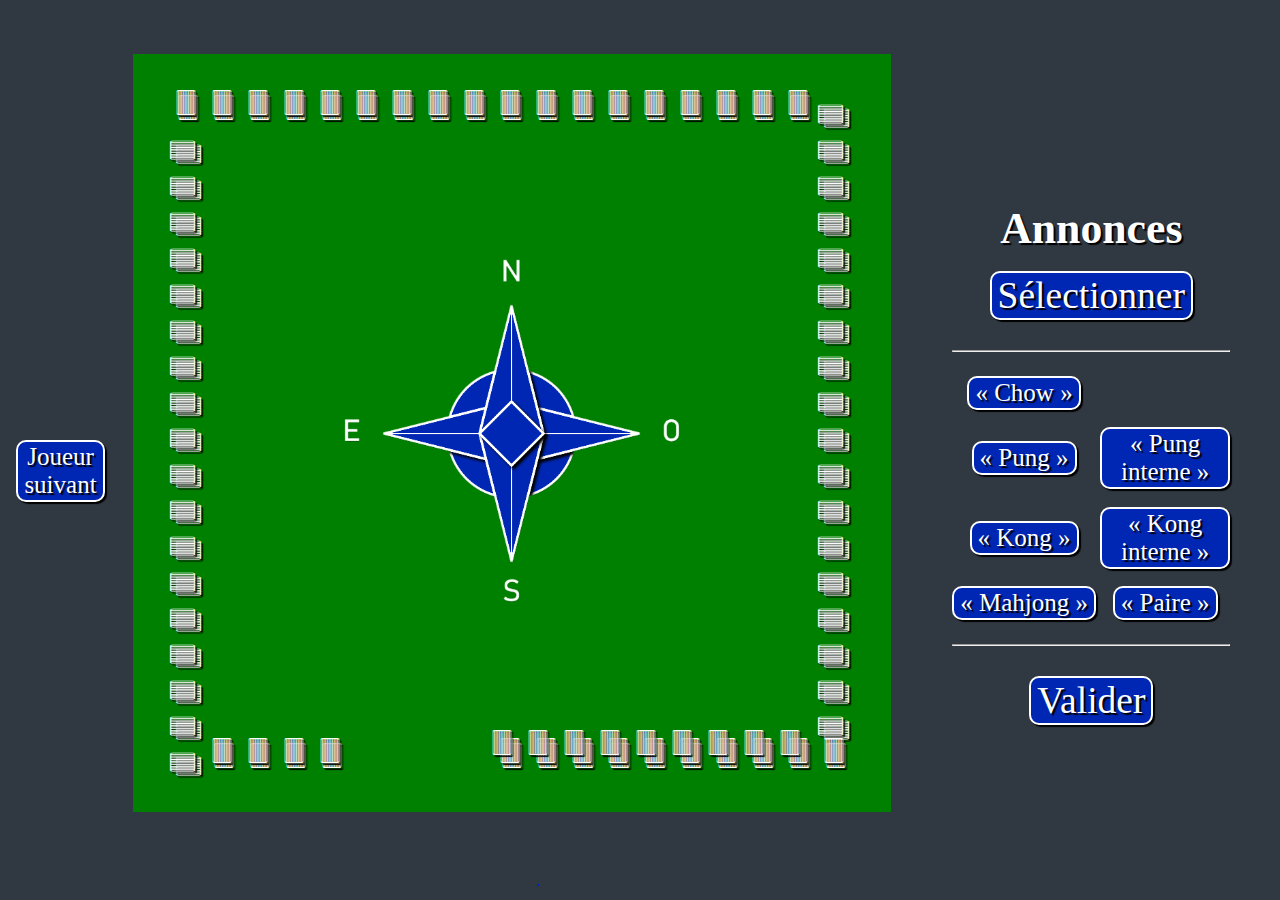
<file: mahjong/est.html>
<!-- ============================================================================================================== -->
<!--                                                                                                                -->
<!--                                                    Mahjong                                                     -->
<!--                                                                                                                -->
<!-- ============================================================================================================== -->

<!doctype html>
<html lang = fr>
<head>
	<title>Vent d'Est — Mahjong</title>
	<meta charset = utf-8>
	<script src = mahjong.js></script>
	<link rel = stylesheet href = ../jeux.css>
	<link rel = stylesheet href = mahjong.css>
</head>
<body>

<br>

<table id = table-plateau>
	<tr>
		<td>
			<table>
				<tr><td><button ondblclick = joueurSuivant()>Joueur<br>suivant</button></td></tr>
			</table>
		</td>
		<td>
			<table id = table-murs>
				<tr class = tr-encadrement>
					<td></td>
					<td></td>
					<td></td>
					<td></td>
					<td></td>
					<td></td>
					<td></td>
					<td></td>
					<td></td>
					<td></td>
					<td></td>
					<td></td>
					<td></td>
					<td></td>
					<td></td>
					<td></td>
					<td></td>
					<td></td>
					<td></td>
					<td></td>
					<td></td>
				</tr>
				<tr>
					<td class = td-encadrement></td>
					<td class = td-mur>
						<div class = div-pile>
							<div class = div-haut>
								<a ondblclick = piocherMur(true) class = a-mur>🀫</a>
							</div>
							<a ondblclick = piocherMur(true) class = a-mur>🀫</a>
						</div>
					</td>
					<td class = td-mur>
						<div class = div-pile>
							<div class = div-haut>
								<a ondblclick = piocherMur(true) class = a-mur>🀫</a>
							</div>
							<a ondblclick = piocherMur(true) class = a-mur>🀫</a>
						</div>
					</td>
					<td class = td-mur>
						<div class = div-pile>
							<div class = div-haut>
								<a ondblclick = piocherMur(true) class = a-mur>🀫</a>
							</div>
							<a ondblclick = piocherMur(true) class = a-mur>🀫</a>
						</div>
					</td>
					<td class = td-mur>
						<div class = div-pile>
							<div class = div-haut>
								<a ondblclick = piocherMur(true) class = a-mur>🀫</a>
							</div>
							<a ondblclick = piocherMur(true) class = a-mur>🀫</a>
						</div>
					</td>
					<td class = td-mur>
						<div class = div-pile>
							<div class = div-haut>
								<a ondblclick = piocherMur(true) class = a-mur>🀫</a>
							</div>
							<a ondblclick = piocherMur(true) class = a-mur>🀫</a>
						</div>
					</td>
					<td class = td-mur>
						<div class = div-pile>
							<div class = div-haut>
								<a ondblclick = piocherMur(true) class = a-mur>🀫</a>
							</div>
							<a ondblclick = piocherMur(true) class = a-mur>🀫</a>
						</div>
					</td>
					<td class = td-mur>
						<div class = div-pile>
							<div class = div-haut>
								<a ondblclick = piocherMur(true) class = a-mur>🀫</a>
							</div>
							<a ondblclick = piocherMur(true) class = a-mur>🀫</a>
						</div>
					</td>
					<td class = td-mur>
						<div class = div-pile>
							<div class = div-haut>
								<a ondblclick = piocherMur(true) class = a-mur>🀫</a>
							</div>
							<a ondblclick = piocherMur(true) class = a-mur>🀫</a>
						</div>
					</td>
					<td class = td-mur>
						<div class = div-pile>
							<div class = div-haut>
								<a ondblclick = piocherMur(true) class = a-mur>🀫</a>
							</div>
							<a ondblclick = piocherMur(true) class = a-mur>🀫</a>
						</div>
					</td>
					<td class = td-mur>
						<div class = div-pile>
							<div class = div-haut>
								<a ondblclick = piocherMur(true) class = a-mur>🀫</a>
							</div>
							<a ondblclick = piocherMur(true) class = a-mur>🀫</a>
						</div>
					</td>
					<td class = td-mur>
						<div class = div-pile>
							<div class = div-haut>
								<a ondblclick = piocherMur(true) class = a-mur>🀫</a>
							</div>
							<a ondblclick = piocherMur(true) class = a-mur>🀫</a>
						</div>
					</td>
					<td class = td-mur>
						<div class = div-pile>
							<div class = div-haut>
								<a ondblclick = piocherMur(true) class = a-mur>🀫</a>
							</div>
							<a ondblclick = piocherMur(true) class = a-mur>🀫</a>
						</div>
					</td>
					<td class = td-mur>
						<div class = div-pile>
							<div class = div-haut>
								<a ondblclick = piocherMur(true) class = a-mur>🀫</a>
							</div>
							<a ondblclick = piocherMur(true) class = a-mur>🀫</a>
						</div>
					</td>
					<td class = td-mur>
						<div class = div-pile>
							<div class = div-haut>
								<a ondblclick = piocherMur(true) class = a-mur>🀫</a>
							</div>
							<a ondblclick = piocherMur(true) class = a-mur>🀫</a>
						</div>
					</td>
					<td class = td-mur>
						<div class = div-pile>
							<div class = div-haut>
								<a ondblclick = piocherMur(true) class = a-mur>🀫</a>
							</div>
							<a ondblclick = piocherMur(true) class = a-mur>🀫</a>
						</div>
					</td>
					<td class = td-mur>
						<div class = div-pile>
							<div class = div-haut>
								<a ondblclick = piocherMur(true) class = a-mur>🀫</a>
							</div>
							<a ondblclick = piocherMur(true) class = a-mur>🀫</a>
						</div>
					</td>
					<td class = td-mur>
						<div class = div-pile>
							<div class = div-haut>
								<a ondblclick = piocherMur(true) class = a-mur>🀫</a>
							</div>
							<a ondblclick = piocherMur(true) class = a-mur>🀫</a>
						</div>
					</td>
					<td class = td-mur>
						<div class = div-pile>
							<div class = div-haut>
								<a ondblclick = piocherMur(true) class = a-mur>🀫</a>
							</div>
							<a ondblclick = piocherMur(true) class = a-mur>🀫</a>
						</div>
					</td>
					<td class = td-mur>
						<div class = div-pile id = div-haut-droite>
							<a ondblclick = piocherMur(true) class = a-mur>🀫</a>
							<div class = div-haut>
								<a ondblclick = piocherMur(true) class = a-mur>🀫</a>
							</div>
						</div>
					</td>
					<td class = td-encadrement></td>
				</tr>
				<tr class = tr-vertical>
					<td class = td-encadrement></td>
					<td class = td-mur>
						<div class = div-pile>
							<a ondblclick = piocherMur(true) class = a-mur>🀫</a>
							<div class = div-haut>
								<a ondblclick = piocherMur(true) class = a-mur>🀫</a>
							</div>
						</div>
					</td>
					<td colspan = 17></td>
					<td class = td-mur>
						<div class = div-pile>
							<a ondblclick = piocherMur(true) class = a-mur>🀫</a>
							<div class = div-haut>
								<a ondblclick = piocherMur(true) class = a-mur>🀫</a>
							</div>
						</div>
					</td>
					<td class = td-encadrement></td>
				</tr>
				<tr class = tr-vertical>
					<td class = td-encadrement></td>
					<td class = td-mur>
						<div class = div-pile>
							<a ondblclick = piocherMur(true) class = a-mur>🀫</a>
							<div class = div-haut>
								<a ondblclick = piocherMur(true) class = a-mur>🀫</a>
							</div>
						</div>
					</td>
					<td colspan = 17></td>
					<td class = td-mur>
						<div class = div-pile>
							<a ondblclick = piocherMur(true) class = a-mur>🀫</a>
							<div class = div-haut>
								<a ondblclick = piocherMur(true) class = a-mur>🀫</a>
							</div>
						</div>
					</td>
					<td class = td-encadrement></td>
				</tr>
				<tr class = tr-vertical>
					<td class = td-encadrement></td>
					<td class = td-mur>
						<div class = div-pile>
							<a ondblclick = piocherMur(true) class = a-mur>🀫</a>
							<div class = div-haut>
								<a ondblclick = piocherMur(true) class = a-mur>🀫</a>
							</div>
						</div>
					</td>
					<td colspan = 2 rowspan = 13></td>
					<td class = td-centre></td>
					<td class = td-centre></td>
					<td class = td-centre></td>
					<td class = td-centre></td>
					<td class = td-centre></td>
					<td class = td-centre></td>
					<td class = td-centre></td>
					<td class = td-centre></td>
					<td class = td-centre></td>
					<td class = td-centre></td>
					<td class = td-centre></td>
					<td class = td-centre></td>
					<td class = td-centre></td>
					<td colspan = 2 rowspan = 13></td>
					<td class = td-mur>
						<div class = div-pile>
							<a ondblclick = piocherMur(true) class = a-mur>🀫</a>
							<div class = div-haut>
								<a ondblclick = piocherMur(true) class = a-mur>🀫</a>
							</div>
						</div>
					</td>
					<td class = td-encadrement></td>
				</tr>
				<tr class = tr-vertical>
					<td class = td-encadrement></td>
					<td class = td-mur>
						<div class = div-pile>
							<a ondblclick = piocherMur(true) class = a-mur>🀫</a>
							<div class = div-haut>
								<a ondblclick = piocherMur(true) class = a-mur>🀫</a>
							</div>
						</div>
					</td>
					<td class = td-centre></td>
					<td class = td-centre></td>
					<td class = td-centre></td>
					<td class = td-centre></td>
					<td class = td-centre></td>
					<td class = td-centre></td>
					<td class = td-centre></td>
					<td class = td-centre></td>
					<td class = td-centre></td>
					<td class = td-centre></td>
					<td class = td-centre></td>
					<td class = td-centre></td>
					<td class = td-centre></td>
					<td class = td-mur>
						<div class = div-pile>
							<a ondblclick = piocherMur(true) class = a-mur>🀫</a>
							<div class = div-haut>
								<a ondblclick = piocherMur(true) class = a-mur>🀫</a>
							</div>
						</div>
					</td>
					<td class = td-encadrement></td>
				</tr>
				<tr class = tr-vertical>
					<td class = td-encadrement></td>
					<td class = td-mur>
						<div class = div-pile>
							<a ondblclick = piocherMur(true) class = a-mur>🀫</a>
							<div class = div-haut>
								<a ondblclick = piocherMur(true) class = a-mur>🀫</a>
							</div>
						</div>
					</td>
					<td class = td-centre></td>
					<td class = td-centre></td>
					<td class = td-centre></td>
					<td class = td-centre></td>
					<td class = td-centre></td>
					<td class = td-centre></td>
					<td class = td-centre></td>
					<td class = td-centre></td>
					<td class = td-centre></td>
					<td class = td-centre></td>
					<td class = td-centre></td>
					<td class = td-centre></td>
					<td class = td-centre></td>
					<td class = td-mur>
						<div class = div-pile>
							<a ondblclick = piocherMur(true) class = a-mur>🀫</a>
							<div class = div-haut>
								<a ondblclick = piocherMur(true) class = a-mur>🀫</a>
							</div>
						</div>
					</td>
					<td class = td-encadrement></td>
				</tr>
				<tr class = tr-vertical>
					<td class = td-encadrement></td>
					<td class = td-mur>
						<div class = div-pile>
							<a ondblclick = piocherMur(true) class = a-mur>🀫</a>
							<div class = div-haut>
								<a ondblclick = piocherMur(true) class = a-mur>🀫</a>
							</div>
						</div>
					</td>
					<td class = td-centre></td>
					<td class = td-centre></td>
					<td class = td-centre></td>
					<td class = td-centre></td>
					<td class = td-centre></td>
					<td class = td-centre></td>
					<td class = td-centre></td>
					<td class = td-centre></td>
					<td class = td-centre></td>
					<td class = td-centre></td>
					<td class = td-centre></td>
					<td class = td-centre></td>
					<td class = td-centre></td>
					<td class = td-mur>
						<div class = div-pile>
							<a ondblclick = piocherMur(true) class = a-mur>🀫</a>
							<div class = div-haut>
								<a ondblclick = piocherMur(true) class = a-mur>🀫</a>
							</div>
						</div>
					</td>
					<td class = td-encadrement></td>
				</tr>
				<tr class = tr-vertical>
					<td class = td-encadrement></td>
					<td class = td-mur>
						<div class = div-pile>
							<a ondblclick = piocherMur(true) class = a-mur>🀫</a>
							<div class = div-haut>
								<a ondblclick = piocherMur(true) class = a-mur>🀫</a>
							</div>
						</div>
					</td>
					<td class = td-centre></td>
					<td class = td-centre></td>
					<td class = td-centre></td>
					<td class = td-centre></td>
					<td class = td-centre></td>
					<td class = td-centre></td>
					<td class = td-centre></td>
					<td class = td-centre></td>
					<td class = td-centre></td>
					<td class = td-centre></td>
					<td class = td-centre></td>
					<td class = td-centre></td>
					<td class = td-centre></td>
					<td class = td-mur>
						<div class = div-pile>
							<a ondblclick = piocherMur(true) class = a-mur>🀫</a>
							<div class = div-haut>
								<a ondblclick = piocherMur(true) class = a-mur>🀫</a>
							</div>
						</div>
					</td>
					<td class = td-encadrement></td>
				</tr>
				<tr class = tr-vertical>
					<td class = td-encadrement></td>
					<td class = td-mur>
						<div class = div-pile>
							<a ondblclick = piocherMur(true) class = a-mur>🀫</a>
							<div class = div-haut>
								<a ondblclick = piocherMur(true) class = a-mur>🀫</a>
							</div>
						</div>
					</td>
					<td class = td-centre></td>
					<td class = td-centre></td>
					<td class = td-centre></td>
					<td class = td-centre></td>
					<td class = td-centre></td>
					<td class = td-centre></td>
					<td class = td-centre></td>
					<td class = td-centre></td>
					<td class = td-centre></td>
					<td class = td-centre></td>
					<td class = td-centre></td>
					<td class = td-centre></td>
					<td class = td-centre></td>
					<td class = td-mur>
						<div class = div-pile>
							<a ondblclick = piocherMur(true) class = a-mur>🀫</a>
							<div class = div-haut>
								<a ondblclick = piocherMur(true) class = a-mur>🀫</a>
							</div>
						</div>
					</td>
					<td class = td-encadrement></td>
				</tr>
				<tr class = tr-vertical>
					<td class = td-encadrement></td>
					<td class = td-mur>
						<div class = div-pile>
							<a ondblclick = piocherMur(true) class = a-mur>🀫</a>
							<div class = div-haut>
								<a ondblclick = piocherMur(true) class = a-mur>🀫</a>
							</div>
						</div>
					</td>
					<td class = td-centre></td>
					<td class = td-centre></td>
					<td class = td-centre></td>
					<td class = td-centre></td>
					<td class = td-centre></td>
					<td class = td-centre></td>
					<td class = td-centre></td>
					<td class = td-centre></td>
					<td class = td-centre></td>
					<td class = td-centre></td>
					<td class = td-centre></td>
					<td class = td-centre></td>
					<td class = td-centre></td>
					<td class = td-mur>
						<div class = div-pile>
							<a ondblclick = piocherMur(true) class = a-mur>🀫</a>
							<div class = div-haut>
								<a ondblclick = piocherMur(true) class = a-mur>🀫</a>
							</div>
						</div>
					</td>
					<td class = td-encadrement></td>
				</tr>
				<tr class = tr-vertical>
					<td class = td-encadrement></td>
					<td class = td-mur>
						<div class = div-pile>
							<a ondblclick = piocherMur(true) class = a-mur>🀫</a>
							<div class = div-haut>
								<a ondblclick = piocherMur(true) class = a-mur>🀫</a>
							</div>
						</div>
					</td>
					<td class = td-centre></td>
					<td class = td-centre></td>
					<td class = td-centre></td>
					<td class = td-centre></td>
					<td class = td-centre></td>
					<td class = td-centre></td>
					<td class = td-centre></td>
					<td class = td-centre></td>
					<td class = td-centre></td>
					<td class = td-centre></td>
					<td class = td-centre></td>
					<td class = td-centre></td>
					<td class = td-centre></td>
					<td class = td-mur>
						<div class = div-pile>
							<a ondblclick = piocherMur(true) class = a-mur>🀫</a>
							<div class = div-haut>
								<a ondblclick = piocherMur(true) class = a-mur>🀫</a>
							</div>
						</div>
					</td>
					<td class = td-encadrement></td>
				</tr>
				<tr class = tr-vertical>
					<td class = td-encadrement></td>
					<td class = td-mur>
						<div class = div-pile>
							<a ondblclick = piocherMur(true) class = a-mur>🀫</a>
							<div class = div-haut>
								<a ondblclick = piocherMur(true) class = a-mur>🀫</a>
							</div>
						</div>
					</td>
					<td class = td-centre></td>
					<td class = td-centre></td>
					<td class = td-centre></td>
					<td class = td-centre></td>
					<td class = td-centre></td>
					<td class = td-centre></td>
					<td class = td-centre></td>
					<td class = td-centre></td>
					<td class = td-centre></td>
					<td class = td-centre></td>
					<td class = td-centre></td>
					<td class = td-centre></td>
					<td class = td-centre></td>
					<td class = td-mur>
						<div class = div-pile>
							<a ondblclick = piocherMur(true) class = a-mur>🀫</a>
							<div class = div-haut>
								<a ondblclick = piocherMur(true) class = a-mur>🀫</a>
							</div>
						</div>
					</td>
					<td class = td-encadrement></td>
				</tr>
				<tr class = tr-vertical>
					<td class = td-encadrement></td>
					<td class = td-mur>
						<div class = div-pile>
							<a ondblclick = piocherMur(true) class = a-mur>🀫</a>
							<div class = div-haut>
								<a ondblclick = piocherMur(true) class = a-mur>🀫</a>
							</div>
						</div>
					</td>
					<td class = td-centre></td>
					<td class = td-centre></td>
					<td class = td-centre></td>
					<td class = td-centre></td>
					<td class = td-centre></td>
					<td class = td-centre></td>
					<td class = td-centre></td>
					<td class = td-centre></td>
					<td class = td-centre></td>
					<td class = td-centre></td>
					<td class = td-centre></td>
					<td class = td-centre></td>
					<td class = td-centre></td>
					<td class = td-mur>
						<div class = div-pile>
							<a ondblclick = piocherMur(true) class = a-mur>🀫</a>
							<div class = div-haut>
								<a ondblclick = piocherMur(true) class = a-mur>🀫</a>
							</div>
						</div>
					</td>
					<td class = td-encadrement></td>
				</tr>
				<tr class = tr-vertical>
					<td class = td-encadrement></td>
					<td class = td-mur>
						<div class = div-pile>
							<a ondblclick = piocherMur(true) class = a-mur>🀫</a>
							<div class = div-haut>
								<a ondblclick = piocherMur(true) class = a-mur>🀫</a>
							</div>
						</div>
					</td>
					<td class = td-centre></td>
					<td class = td-centre></td>
					<td class = td-centre></td>
					<td class = td-centre></td>
					<td class = td-centre></td>
					<td class = td-centre></td>
					<td class = td-centre></td>
					<td class = td-centre></td>
					<td class = td-centre></td>
					<td class = td-centre></td>
					<td class = td-centre></td>
					<td class = td-centre></td>
					<td class = td-centre></td>
					<td class = td-mur>
						<div class = div-pile>
							<a ondblclick = piocherMur(true) class = a-mur>🀫</a>
							<div class = div-haut>
								<a ondblclick = piocherMur(true) class = a-mur>🀫</a>
							</div>
						</div>
					</td>
					<td class = td-encadrement></td>
				</tr>
				<tr class = tr-vertical>
					<td class = td-encadrement></td>
					<td class = td-mur>
						<div class = div-pile>
							<a ondblclick = piocherMur(true) class = a-mur>🀫</a>
							<div class = div-haut>
								<a ondblclick = piocherMur(true) class = a-mur>🀫</a>
							</div>
						</div>
					</td>
					<td class = td-centre></td>
					<td class = td-centre></td>
					<td class = td-centre></td>
					<td class = td-centre></td>
					<td class = td-centre></td>
					<td class = td-centre></td>
					<td class = td-centre></td>
					<td class = td-centre></td>
					<td class = td-centre></td>
					<td class = td-centre></td>
					<td class = td-centre></td>
					<td class = td-centre></td>
					<td class = td-centre></td>
					<td class = td-mur>
						<div class = div-pile>
							<a ondblclick = piocherMur(true) class = a-mur>🀫</a>
							<div class = div-haut>
								<a ondblclick = piocherMur(true) class = a-mur>🀫</a>
							</div>
						</div>
					</td>
					<td class = td-encadrement></td>
				</tr>
				<tr class = tr-vertical>
					<td class = td-encadrement></td>
					<td class = td-mur>
						<div class = div-pile>
							<a ondblclick = piocherMur(true) class = a-mur>🀫</a>
							<div class = div-haut>
								<a ondblclick = piocherMur(true) class = a-mur>🀫</a>
							</div>
						</div>
					</td>
					<td class = td-centre></td>
					<td class = td-centre></td>
					<td class = td-centre></td>
					<td class = td-centre></td>
					<td class = td-centre></td>
					<td class = td-centre></td>
					<td class = td-centre></td>
					<td class = td-centre></td>
					<td class = td-centre></td>
					<td class = td-centre></td>
					<td class = td-centre></td>
					<td class = td-centre></td>
					<td class = td-centre></td>
					<td class = td-mur>
						<div class = div-pile>
							<a ondblclick = piocherMur(true) class = a-mur>🀫</a>
							<div class = div-haut>
								<a ondblclick = piocherMur(true) class = a-mur>🀫</a>
							</div>
						</div>
					</td>
					<td class = td-encadrement></td>
				</tr>
				<tr class = tr-vertical>
					<td class = td-encadrement></td>
					<td class = td-mur>
						<div class = div-pile>
							<a ondblclick = piocherMur(true) class = a-mur>🀫</a>
							<div class = div-haut>
								<a ondblclick = piocherMur(true) class = a-mur>🀫</a>
							</div>
						</div>
					</td>
					<td colspan = 17></td>
					<td class = td-mur>
						<div class = div-pile>
							<a ondblclick = piocherMur(true) class = a-mur>🀫</a>
							<div class = div-haut>
								<a ondblclick = piocherMur(true) class = a-mur>🀫</a>
							</div>
						</div>
					</td>
					<td class = td-encadrement></td>
				</tr>
				<tr class = tr-vertical>
					<td class = td-encadrement></td>
					<td class = td-mur>
						<div class = div-pile>
							<a ondblclick = piocherMur(true) class = a-mur>🀫</a>
							<div class = div-haut>
								<a ondblclick = piocherMur(true) class = a-mur>🀫</a>
							</div>
						</div>
					</td>
					<td colspan = 17></td>
					<td class = td-mur>
						<div class = div-pile>
							<a ondblclick = piocherMur(true) class = a-mur>🀫</a>
							<div class = div-haut>
								<a ondblclick = piocherMur(true) class = a-mur>🀫</a>
							</div>
						</div>
					</td>
					<td class = td-encadrement></td>
				</tr>
				<tr>
					<td class = td-encadrement></td>
					<td class = td-mur>
						<div class = div-pile id = div-bas-gauche>
							<a ondblclick = piocherMur(true) class = a-mur>🀫</a>
							<div class = div-haut>
								<a ondblclick = piocherMur(true) class = a-mur>🀫</a>
							</div>
						</div>
					</td>
					<td class = td-mur>
						<div class = div-pile>
							<div class = div-haut>
								<a ondblclick = piocherMur(true) class = a-mur>🀫</a>
							</div>
							<a ondblclick = piocherMur(true) class = a-mur>🀫</a>
						</div>
					</td>
					<td class = td-mur>
						<div class = div-pile>
							<div class = div-haut>
								<a ondblclick = piocherMur(true) class = a-mur>🀫</a>
							</div>
							<a ondblclick = piocherMur(true) class = a-mur>🀫</a>
						</div>
					</td>
					<td class = td-mur>
						<div class = div-pile>
							<div class = div-haut>
								<a ondblclick = piocherMur(true) class = a-mur>🀫</a>
							</div>
							<a ondblclick = piocherMur(true) class = a-mur>🀫</a>
						</div>
					</td>
					<td class = td-mur>
						<div class = div-pile>
							<div class = div-haut>
								<a ondblclick = piocherMur(true) class = a-mur>🀫</a>
							</div>
							<a ondblclick = piocherMur(true) class = a-mur>🀫</a>
						</div>
					</td>
					<td></td>
					<td></td>
					<td></td>
					<td></td>
					<td class = td-mur>
						<div class = div-pile>
							<div class = div-haut>
								<a class = a-remplacement>🀫</a>
							</div>
							<div class = div-très-haut>
								<a class = a-remplacement>🀫</a>
							</div>
							<a class = a-remplacement>🀫</a>
						</div>
					</td>
					<td class = td-mur>
						<div class = div-pile>
							<div class = div-haut>
								<a class = a-remplacement>🀫</a>
							</div>
							<div class = div-très-haut>
								<a class = a-remplacement>🀫</a>
							</div>
							<a class = a-remplacement>🀫</a>
						</div>
					</td>
					<td class = td-mur>
						<div class = div-pile>
							<div class = div-haut>
								<a class = a-remplacement>🀫</a>
							</div>
							<div class = div-très-haut>
								<a class = a-remplacement>🀫</a>
							</div>
							<a class = a-remplacement>🀫</a>
						</div>
					</td>
					<td class = td-mur>
						<div class = div-pile>
							<div class = div-haut>
								<a class = a-remplacement>🀫</a>
							</div>
							<div class = div-très-haut>
								<a class = a-remplacement>🀫</a>
							</div>
							<a class = a-remplacement>🀫</a>
						</div>
					</td>
					<td class = td-mur>
						<div class = div-pile>
							<div class = div-haut>
								<a class = a-remplacement>🀫</a>
							</div>
							<div class = div-très-haut>
								<a class = a-remplacement>🀫</a>
							</div>
							<a class = a-remplacement>🀫</a>
						</div>
					</td>
					<td class = td-mur>
						<div class = div-pile>
							<div class = div-haut>
								<a class = a-remplacement>🀫</a>
							</div>
							<div class = div-très-haut>
								<a class = a-remplacement>🀫</a>
							</div>
							<a class = a-remplacement>🀫</a>
						</div>
					</td>
					<td class = td-mur>
						<div class = div-pile>
							<div class = div-haut>
								<a ondblclick = piocherMur(true) class = a-mur>🀫</a>
							</div>
							<div class = div-très-haut>
								<a class = a-remplacement>🀫</a>
							</div>
							<a ondblclick = piocherMur(true) class = a-mur>🀫</a>
						</div>
					</td>
					<td class = td-mur>
						<div class = div-pile>
							<div class = div-haut>
								<a ondblclick = piocherMur(true) class = a-mur>🀫</a>
							</div>
							<div class = div-très-haut>
								<a class = a-remplacement>🀫</a>
							</div>
							<a ondblclick = piocherMur(true) class = a-mur>🀫</a>
						</div>
					</td>
					<td class = td-mur>
						<div class = div-pile>
							<div class = div-haut>
								<a ondblclick = piocherMur(true) class = a-mur>🀫</a>
							</div>
							<div class = div-très-haut>
								<a class = a-remplacement>🀫</a>
							</div>
							<a ondblclick = piocherMur(true) class = a-mur>🀫</a>
						</div>
					</td>
					<td class = td-mur>
						<div class = div-pile>
							<div class = div-haut>
								<a ondblclick = piocherMur(true) class = a-mur>🀫</a>
							</div>
							<a ondblclick = piocherMur(true) class = a-mur>🀫</a>
						</div>
					</td>
					<td class = td-encadrement></td>
				</tr>
				<tr class = tr-encadrement>
					<td></td>
					<td></td>
					<td></td>
					<td></td>
					<td></td>
					<td></td>
					<td></td>
					<td></td>
					<td></td>
					<td></td>
					<td></td>
					<td></td>
					<td></td>
					<td></td>
					<td></td>
					<td></td>
					<td></td>
					<td></td>
					<td></td>
					<td></td>
					<td></td>
				</tr>
			</table>
			<br>
			<table id = table-exposition>
				<tr>
					<td><a class = a-fleurs></a></td>
					<td><a class = a-fleurs></a></td>
					<td><a class = a-fleurs></a></td>
					<td><a class = a-fleurs></a></td>
					<td class = td-vide colspan = 14 rowspan = 2></td>
				</tr><tr>
					<td><a class = a-saisons></a></td>
					<td><a class = a-saisons></a></td>
					<td><a class = a-saisons></a></td>
					<td><a class = a-saisons></a></td>
				</tr><tr>
					<td class = td-combinaison-1></td>
					<td class = td-combinaison-1></td>
					<td class = td-combinaison-1></td>
					<td class = td-combinaison-1></td>
					<td class = td-combinaison-2></td>
					<td class = td-combinaison-2></td>
					<td class = td-combinaison-2></td>
					<td class = td-combinaison-2></td>
					<td class = td-combinaison-3></td>
					<td class = td-combinaison-3></td>
					<td class = td-combinaison-3></td>
					<td class = td-combinaison-3></td>
					<td class = td-combinaison-4></td>
					<td class = td-combinaison-4></td>
					<td class = td-combinaison-4></td>
					<td class = td-combinaison-4></td>
					<td class = td-combinaison-5></td>
					<td class = td-combinaison-5></td>
				</tr>
			</table>
			<br>
			<table>
				<tr>
					<td class = td-main></td>
					<td class = td-main></td>
					<td class = td-main></td>
					<td class = td-main></td>
					<td class = td-main></td>
					<td class = td-main></td>
					<td class = td-main></td>
					<td class = td-main></td>
					<td class = td-main></td>
					<td class = td-main></td>
					<td class = td-main></td>
					<td class = td-main></td>
					<td class = td-main></td>
					<td id = td-pioche-main></td>
				</tr>
			</table>
		</td>
		<td>
			<table id = table-annonces>
				<tr><th colspan = 2>Annonces</th></tr>
				<tr>
					<td colspan = 2>
						<button onclick = sélectionner() id = button-sélectionner>Sélectionner</button>
					</td>
				</tr>
				<tr><td colspan = 2><hr></td></tr>
				<tr>
					<td><button onclick = chow() class = button-annonces>« Chow »</button></td>
					<td></td>
				</tr><tr>
					<td><button onclick = pung(false) class = button-annonces>« Pung »</button></td>
					<td><button onclick = pung(true) class = button-annonces>« Pung interne »</button></td>
				</tr><tr>
					<td><button onclick = kong(false) class = button-annonces>« Kong »</button></td>
					<td><button onclick = kong(true) class = button-annonces>« Kong interne »</button></td>
				</tr><tr>
					<td><button onclick = mahjong() class = button-annonces>« Mahjong »</button></td>
					<td><button onclick = paire() class = button-annonces>« Paire »</button></td>
				</tr>
				<tr><td colspan = 2><hr></td></tr>
				<tr><td colspan = 2><button ondblclick = valider() id = button-valider>Valider</button></td></tr>
			</table>
		</td>
	</tr>
</table>

<script>
	nouveauPaquet();
	distribution();
</script>

</body>
</html>

<!-- ============================================================================================================== -->
<!--                                                                                                                -->
<!--                                                    Mahjong                                                     -->
<!--                                                                                                                -->
<!-- ============================================================================================================== -->
</file>
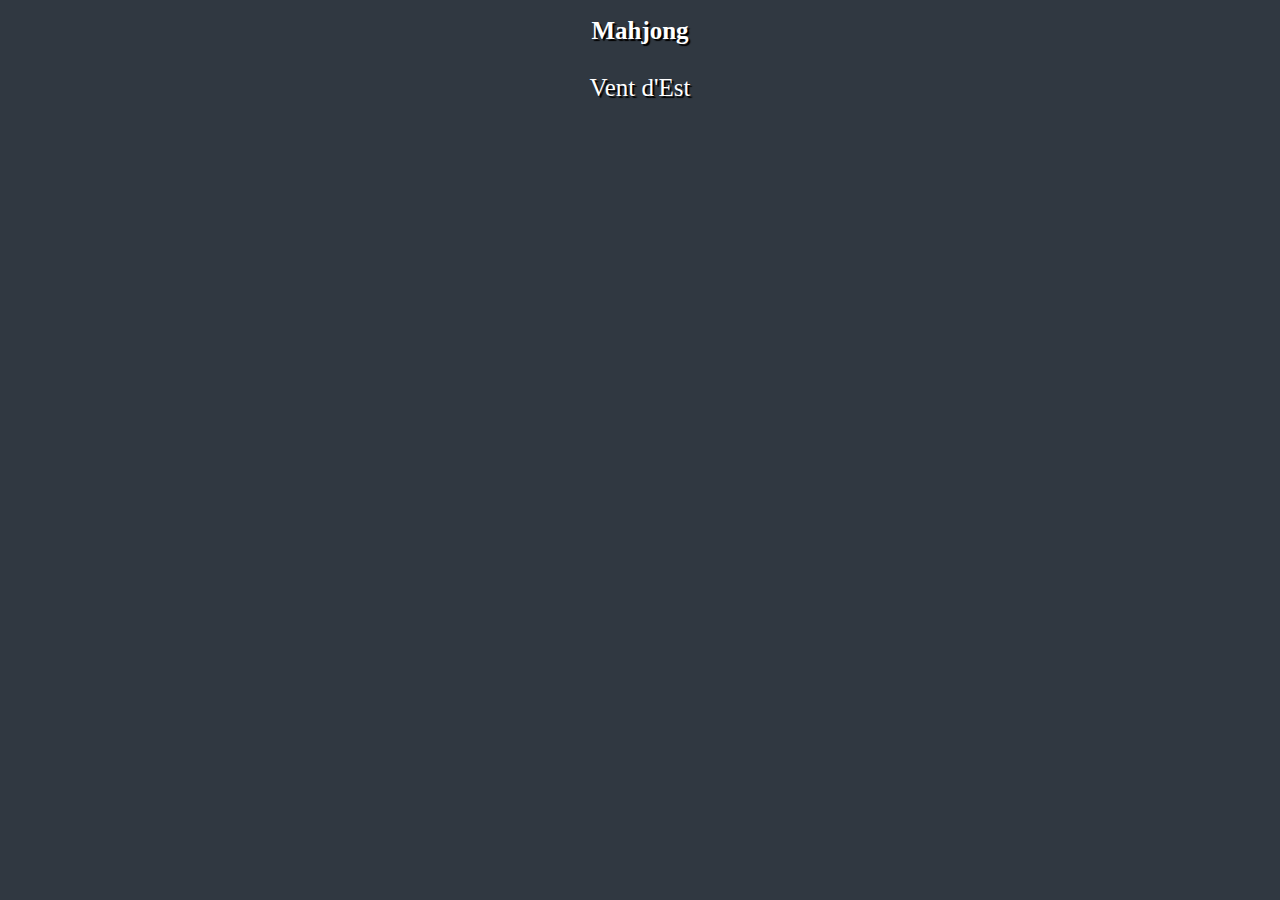
<file: Mahjong/Mahjong.html>
<!-- ============================================================================================================== -->
<!--                                                                                                                -->
<!--                                                    Mahjong                                                     -->
<!--                                                                                                                -->
<!-- ============================================================================================================== -->


<!doctype html>
<html lang = fr>
<head>
	<title>Accueil — Mahjong</title>
	<meta charset = utf-8>
	<script src = Mahjong.js></script>
	<link rel = stylesheet href = ../Jeux.css>
	<link rel = stylesheet href = Mahjong.css>
</head>
<body>

<h1>Mahjong</h1>
<a href = 🀀.html>Vent d'Est</a>

</body>
</html>

<!-- ============================================================================================================== -->
<!--                                                                                                                -->
<!--                                                    Mahjong                                                     -->
<!--                                                                                                                -->
<!-- ============================================================================================================== -->
</file>
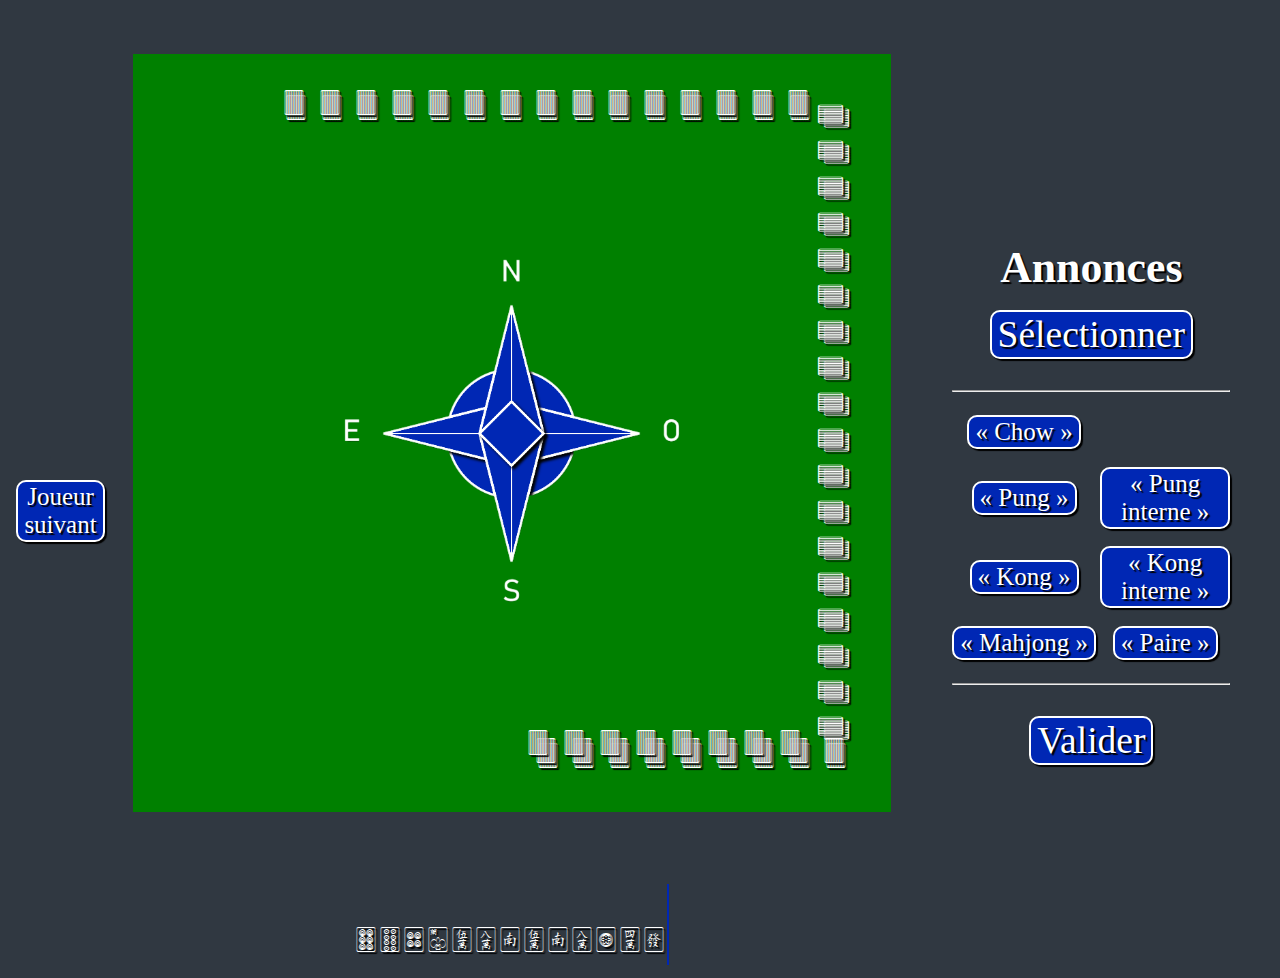
<file: Mahjong/🀀.html>
<!-- ============================================================================================================== -->
<!--                                                                                                                -->
<!--                                                    Mahjong                                                     -->
<!--                                                                                                                -->
<!-- ============================================================================================================== -->

<!doctype html>
<html lang = fr>
<head>
	<title>Vent d'Est — Mahjong</title>
	<meta charset = utf-8>
	<script src = Mahjong.js></script>
	<link rel = stylesheet href = ../Jeux.css>
	<link rel = stylesheet href = Mahjong.css>
</head>
<body>

<br>

<table id = table-plateau>
	<tr>
		<td>
			<table>
				<tr><td><button ondblclick = joueurSuivant()>Joueur<br>suivant</button></td></tr>
			</table>
		</td>
		<td>
			<table id = table-murs>
				<tr class = tr-encadrement>
					<td></td>
					<td></td>
					<td></td>
					<td></td>
					<td></td>
					<td></td>
					<td></td>
					<td></td>
					<td></td>
					<td></td>
					<td></td>
					<td></td>
					<td></td>
					<td></td>
					<td></td>
					<td></td>
					<td></td>
					<td></td>
					<td></td>
					<td></td>
					<td></td>
				</tr>
				<tr>
					<td class = td-encadrement></td>
					<td class = td-mur>
						<div class = div-pile>
							<div class = div-haut>
								<a ondblclick = piocherMur(true) class = a-mur>🀫</a>
							</div>
							<a ondblclick = piocherMur(true) class = a-mur>🀫</a>
						</div>
					</td>
					<td class = td-mur>
						<div class = div-pile>
							<div class = div-haut>
								<a ondblclick = piocherMur(true) class = a-mur>🀫</a>
							</div>
							<a ondblclick = piocherMur(true) class = a-mur>🀫</a>
						</div>
					</td>
					<td class = td-mur>
						<div class = div-pile>
							<div class = div-haut>
								<a ondblclick = piocherMur(true) class = a-mur>🀫</a>
							</div>
							<a ondblclick = piocherMur(true) class = a-mur>🀫</a>
						</div>
					</td>
					<td class = td-mur>
						<div class = div-pile>
							<div class = div-haut>
								<a ondblclick = piocherMur(true) class = a-mur>🀫</a>
							</div>
							<a ondblclick = piocherMur(true) class = a-mur>🀫</a>
						</div>
					</td>
					<td class = td-mur>
						<div class = div-pile>
							<div class = div-haut>
								<a ondblclick = piocherMur(true) class = a-mur>🀫</a>
							</div>
							<a ondblclick = piocherMur(true) class = a-mur>🀫</a>
						</div>
					</td>
					<td class = td-mur>
						<div class = div-pile>
							<div class = div-haut>
								<a ondblclick = piocherMur(true) class = a-mur>🀫</a>
							</div>
							<a ondblclick = piocherMur(true) class = a-mur>🀫</a>
						</div>
					</td>
					<td class = td-mur>
						<div class = div-pile>
							<div class = div-haut>
								<a ondblclick = piocherMur(true) class = a-mur>🀫</a>
							</div>
							<a ondblclick = piocherMur(true) class = a-mur>🀫</a>
						</div>
					</td>
					<td class = td-mur>
						<div class = div-pile>
							<div class = div-haut>
								<a ondblclick = piocherMur(true) class = a-mur>🀫</a>
							</div>
							<a ondblclick = piocherMur(true) class = a-mur>🀫</a>
						</div>
					</td>
					<td class = td-mur>
						<div class = div-pile>
							<div class = div-haut>
								<a ondblclick = piocherMur(true) class = a-mur>🀫</a>
							</div>
							<a ondblclick = piocherMur(true) class = a-mur>🀫</a>
						</div>
					</td>
					<td class = td-mur>
						<div class = div-pile>
							<div class = div-haut>
								<a ondblclick = piocherMur(true) class = a-mur>🀫</a>
							</div>
							<a ondblclick = piocherMur(true) class = a-mur>🀫</a>
						</div>
					</td>
					<td class = td-mur>
						<div class = div-pile>
							<div class = div-haut>
								<a ondblclick = piocherMur(true) class = a-mur>🀫</a>
							</div>
							<a ondblclick = piocherMur(true) class = a-mur>🀫</a>
						</div>
					</td>
					<td class = td-mur>
						<div class = div-pile>
							<div class = div-haut>
								<a ondblclick = piocherMur(true) class = a-mur>🀫</a>
							</div>
							<a ondblclick = piocherMur(true) class = a-mur>🀫</a>
						</div>
					</td>
					<td class = td-mur>
						<div class = div-pile>
							<div class = div-haut>
								<a ondblclick = piocherMur(true) class = a-mur>🀫</a>
							</div>
							<a ondblclick = piocherMur(true) class = a-mur>🀫</a>
						</div>
					</td>
					<td class = td-mur>
						<div class = div-pile>
							<div class = div-haut>
								<a ondblclick = piocherMur(true) class = a-mur>🀫</a>
							</div>
							<a ondblclick = piocherMur(true) class = a-mur>🀫</a>
						</div>
					</td>
					<td class = td-mur>
						<div class = div-pile>
							<div class = div-haut>
								<a ondblclick = piocherMur(true) class = a-mur>🀫</a>
							</div>
							<a ondblclick = piocherMur(true) class = a-mur>🀫</a>
						</div>
					</td>
					<td class = td-mur>
						<div class = div-pile>
							<div class = div-haut>
								<a ondblclick = piocherMur(true) class = a-mur>🀫</a>
							</div>
							<a ondblclick = piocherMur(true) class = a-mur>🀫</a>
						</div>
					</td>
					<td class = td-mur>
						<div class = div-pile>
							<div class = div-haut>
								<a ondblclick = piocherMur(true) class = a-mur>🀫</a>
							</div>
							<a ondblclick = piocherMur(true) class = a-mur>🀫</a>
						</div>
					</td>
					<td class = td-mur>
						<div class = div-pile>
							<div class = div-haut>
								<a ondblclick = piocherMur(true) class = a-mur>🀫</a>
							</div>
							<a ondblclick = piocherMur(true) class = a-mur>🀫</a>
						</div>
					</td>
					<td class = td-mur>
						<div class = div-pile id = div-haut-droite>
							<a ondblclick = piocherMur(true) class = a-mur>🀫</a>
							<div class = div-haut>
								<a ondblclick = piocherMur(true) class = a-mur>🀫</a>
							</div>
						</div>
					</td>
					<td class = td-encadrement></td>
				</tr>
				<tr class = tr-vertical>
					<td class = td-encadrement></td>
					<td class = td-mur>
						<div class = div-pile>
							<a ondblclick = piocherMur(true) class = a-mur>🀫</a>
							<div class = div-haut>
								<a ondblclick = piocherMur(true) class = a-mur>🀫</a>
							</div>
						</div>
					</td>
					<td colspan = 17></td>
					<td class = td-mur>
						<div class = div-pile>
							<a ondblclick = piocherMur(true) class = a-mur>🀫</a>
							<div class = div-haut>
								<a ondblclick = piocherMur(true) class = a-mur>🀫</a>
							</div>
						</div>
					</td>
					<td class = td-encadrement></td>
				</tr>
				<tr class = tr-vertical>
					<td class = td-encadrement></td>
					<td class = td-mur>
						<div class = div-pile>
							<a ondblclick = piocherMur(true) class = a-mur>🀫</a>
							<div class = div-haut>
								<a ondblclick = piocherMur(true) class = a-mur>🀫</a>
							</div>
						</div>
					</td>
					<td colspan = 17></td>
					<td class = td-mur>
						<div class = div-pile>
							<a ondblclick = piocherMur(true) class = a-mur>🀫</a>
							<div class = div-haut>
								<a ondblclick = piocherMur(true) class = a-mur>🀫</a>
							</div>
						</div>
					</td>
					<td class = td-encadrement></td>
				</tr>
				<tr class = tr-vertical>
					<td class = td-encadrement></td>
					<td class = td-mur>
						<div class = div-pile>
							<a ondblclick = piocherMur(true) class = a-mur>🀫</a>
							<div class = div-haut>
								<a ondblclick = piocherMur(true) class = a-mur>🀫</a>
							</div>
						</div>
					</td>
					<td colspan = 2 rowspan = 13></td>
					<td class = td-centre></td>
					<td class = td-centre></td>
					<td class = td-centre></td>
					<td class = td-centre></td>
					<td class = td-centre></td>
					<td class = td-centre></td>
					<td class = td-centre></td>
					<td class = td-centre></td>
					<td class = td-centre></td>
					<td class = td-centre></td>
					<td class = td-centre></td>
					<td class = td-centre></td>
					<td class = td-centre></td>
					<td colspan = 2 rowspan = 13></td>
					<td class = td-mur>
						<div class = div-pile>
							<a ondblclick = piocherMur(true) class = a-mur>🀫</a>
							<div class = div-haut>
								<a ondblclick = piocherMur(true) class = a-mur>🀫</a>
							</div>
						</div>
					</td>
					<td class = td-encadrement></td>
				</tr>
				<tr class = tr-vertical>
					<td class = td-encadrement></td>
					<td class = td-mur>
						<div class = div-pile>
							<a ondblclick = piocherMur(true) class = a-mur>🀫</a>
							<div class = div-haut>
								<a ondblclick = piocherMur(true) class = a-mur>🀫</a>
							</div>
						</div>
					</td>
					<td class = td-centre></td>
					<td class = td-centre></td>
					<td class = td-centre></td>
					<td class = td-centre></td>
					<td class = td-centre></td>
					<td class = td-centre></td>
					<td class = td-centre></td>
					<td class = td-centre></td>
					<td class = td-centre></td>
					<td class = td-centre></td>
					<td class = td-centre></td>
					<td class = td-centre></td>
					<td class = td-centre></td>
					<td class = td-mur>
						<div class = div-pile>
							<a ondblclick = piocherMur(true) class = a-mur>🀫</a>
							<div class = div-haut>
								<a ondblclick = piocherMur(true) class = a-mur>🀫</a>
							</div>
						</div>
					</td>
					<td class = td-encadrement></td>
				</tr>
				<tr class = tr-vertical>
					<td class = td-encadrement></td>
					<td class = td-mur>
						<div class = div-pile>
							<a ondblclick = piocherMur(true) class = a-mur>🀫</a>
							<div class = div-haut>
								<a ondblclick = piocherMur(true) class = a-mur>🀫</a>
							</div>
						</div>
					</td>
					<td class = td-centre></td>
					<td class = td-centre></td>
					<td class = td-centre></td>
					<td class = td-centre></td>
					<td class = td-centre></td>
					<td class = td-centre></td>
					<td class = td-centre></td>
					<td class = td-centre></td>
					<td class = td-centre></td>
					<td class = td-centre></td>
					<td class = td-centre></td>
					<td class = td-centre></td>
					<td class = td-centre></td>
					<td class = td-mur>
						<div class = div-pile>
							<a ondblclick = piocherMur(true) class = a-mur>🀫</a>
							<div class = div-haut>
								<a ondblclick = piocherMur(true) class = a-mur>🀫</a>
							</div>
						</div>
					</td>
					<td class = td-encadrement></td>
				</tr>
				<tr class = tr-vertical>
					<td class = td-encadrement></td>
					<td class = td-mur>
						<div class = div-pile>
							<a ondblclick = piocherMur(true) class = a-mur>🀫</a>
							<div class = div-haut>
								<a ondblclick = piocherMur(true) class = a-mur>🀫</a>
							</div>
						</div>
					</td>
					<td class = td-centre></td>
					<td class = td-centre></td>
					<td class = td-centre></td>
					<td class = td-centre></td>
					<td class = td-centre></td>
					<td class = td-centre></td>
					<td class = td-centre></td>
					<td class = td-centre></td>
					<td class = td-centre></td>
					<td class = td-centre></td>
					<td class = td-centre></td>
					<td class = td-centre></td>
					<td class = td-centre></td>
					<td class = td-mur>
						<div class = div-pile>
							<a ondblclick = piocherMur(true) class = a-mur>🀫</a>
							<div class = div-haut>
								<a ondblclick = piocherMur(true) class = a-mur>🀫</a>
							</div>
						</div>
					</td>
					<td class = td-encadrement></td>
				</tr>
				<tr class = tr-vertical>
					<td class = td-encadrement></td>
					<td class = td-mur>
						<div class = div-pile>
							<a ondblclick = piocherMur(true) class = a-mur>🀫</a>
							<div class = div-haut>
								<a ondblclick = piocherMur(true) class = a-mur>🀫</a>
							</div>
						</div>
					</td>
					<td class = td-centre></td>
					<td class = td-centre></td>
					<td class = td-centre></td>
					<td class = td-centre></td>
					<td class = td-centre></td>
					<td class = td-centre></td>
					<td class = td-centre></td>
					<td class = td-centre></td>
					<td class = td-centre></td>
					<td class = td-centre></td>
					<td class = td-centre></td>
					<td class = td-centre></td>
					<td class = td-centre></td>
					<td class = td-mur>
						<div class = div-pile>
							<a ondblclick = piocherMur(true) class = a-mur>🀫</a>
							<div class = div-haut>
								<a ondblclick = piocherMur(true) class = a-mur>🀫</a>
							</div>
						</div>
					</td>
					<td class = td-encadrement></td>
				</tr>
				<tr class = tr-vertical>
					<td class = td-encadrement></td>
					<td class = td-mur>
						<div class = div-pile>
							<a ondblclick = piocherMur(true) class = a-mur>🀫</a>
							<div class = div-haut>
								<a ondblclick = piocherMur(true) class = a-mur>🀫</a>
							</div>
						</div>
					</td>
					<td class = td-centre></td>
					<td class = td-centre></td>
					<td class = td-centre></td>
					<td class = td-centre></td>
					<td class = td-centre></td>
					<td class = td-centre></td>
					<td class = td-centre></td>
					<td class = td-centre></td>
					<td class = td-centre></td>
					<td class = td-centre></td>
					<td class = td-centre></td>
					<td class = td-centre></td>
					<td class = td-centre></td>
					<td class = td-mur>
						<div class = div-pile>
							<a ondblclick = piocherMur(true) class = a-mur>🀫</a>
							<div class = div-haut>
								<a ondblclick = piocherMur(true) class = a-mur>🀫</a>
							</div>
						</div>
					</td>
					<td class = td-encadrement></td>
				</tr>
				<tr class = tr-vertical>
					<td class = td-encadrement></td>
					<td class = td-mur>
						<div class = div-pile>
							<a ondblclick = piocherMur(true) class = a-mur>🀫</a>
							<div class = div-haut>
								<a ondblclick = piocherMur(true) class = a-mur>🀫</a>
							</div>
						</div>
					</td>
					<td class = td-centre></td>
					<td class = td-centre></td>
					<td class = td-centre></td>
					<td class = td-centre></td>
					<td class = td-centre></td>
					<td class = td-centre></td>
					<td class = td-centre></td>
					<td class = td-centre></td>
					<td class = td-centre></td>
					<td class = td-centre></td>
					<td class = td-centre></td>
					<td class = td-centre></td>
					<td class = td-centre></td>
					<td class = td-mur>
						<div class = div-pile>
							<a ondblclick = piocherMur(true) class = a-mur>🀫</a>
							<div class = div-haut>
								<a ondblclick = piocherMur(true) class = a-mur>🀫</a>
							</div>
						</div>
					</td>
					<td class = td-encadrement></td>
				</tr>
				<tr class = tr-vertical>
					<td class = td-encadrement></td>
					<td class = td-mur>
						<div class = div-pile>
							<a ondblclick = piocherMur(true) class = a-mur>🀫</a>
							<div class = div-haut>
								<a ondblclick = piocherMur(true) class = a-mur>🀫</a>
							</div>
						</div>
					</td>
					<td class = td-centre></td>
					<td class = td-centre></td>
					<td class = td-centre></td>
					<td class = td-centre></td>
					<td class = td-centre></td>
					<td class = td-centre></td>
					<td class = td-centre></td>
					<td class = td-centre></td>
					<td class = td-centre></td>
					<td class = td-centre></td>
					<td class = td-centre></td>
					<td class = td-centre></td>
					<td class = td-centre></td>
					<td class = td-mur>
						<div class = div-pile>
							<a ondblclick = piocherMur(true) class = a-mur>🀫</a>
							<div class = div-haut>
								<a ondblclick = piocherMur(true) class = a-mur>🀫</a>
							</div>
						</div>
					</td>
					<td class = td-encadrement></td>
				</tr>
				<tr class = tr-vertical>
					<td class = td-encadrement></td>
					<td class = td-mur>
						<div class = div-pile>
							<a ondblclick = piocherMur(true) class = a-mur>🀫</a>
							<div class = div-haut>
								<a ondblclick = piocherMur(true) class = a-mur>🀫</a>
							</div>
						</div>
					</td>
					<td class = td-centre></td>
					<td class = td-centre></td>
					<td class = td-centre></td>
					<td class = td-centre></td>
					<td class = td-centre></td>
					<td class = td-centre></td>
					<td class = td-centre></td>
					<td class = td-centre></td>
					<td class = td-centre></td>
					<td class = td-centre></td>
					<td class = td-centre></td>
					<td class = td-centre></td>
					<td class = td-centre></td>
					<td class = td-mur>
						<div class = div-pile>
							<a ondblclick = piocherMur(true) class = a-mur>🀫</a>
							<div class = div-haut>
								<a ondblclick = piocherMur(true) class = a-mur>🀫</a>
							</div>
						</div>
					</td>
					<td class = td-encadrement></td>
				</tr>
				<tr class = tr-vertical>
					<td class = td-encadrement></td>
					<td class = td-mur>
						<div class = div-pile>
							<a ondblclick = piocherMur(true) class = a-mur>🀫</a>
							<div class = div-haut>
								<a ondblclick = piocherMur(true) class = a-mur>🀫</a>
							</div>
						</div>
					</td>
					<td class = td-centre></td>
					<td class = td-centre></td>
					<td class = td-centre></td>
					<td class = td-centre></td>
					<td class = td-centre></td>
					<td class = td-centre></td>
					<td class = td-centre></td>
					<td class = td-centre></td>
					<td class = td-centre></td>
					<td class = td-centre></td>
					<td class = td-centre></td>
					<td class = td-centre></td>
					<td class = td-centre></td>
					<td class = td-mur>
						<div class = div-pile>
							<a ondblclick = piocherMur(true) class = a-mur>🀫</a>
							<div class = div-haut>
								<a ondblclick = piocherMur(true) class = a-mur>🀫</a>
							</div>
						</div>
					</td>
					<td class = td-encadrement></td>
				</tr>
				<tr class = tr-vertical>
					<td class = td-encadrement></td>
					<td class = td-mur>
						<div class = div-pile>
							<a ondblclick = piocherMur(true) class = a-mur>🀫</a>
							<div class = div-haut>
								<a ondblclick = piocherMur(true) class = a-mur>🀫</a>
							</div>
						</div>
					</td>
					<td class = td-centre></td>
					<td class = td-centre></td>
					<td class = td-centre></td>
					<td class = td-centre></td>
					<td class = td-centre></td>
					<td class = td-centre></td>
					<td class = td-centre></td>
					<td class = td-centre></td>
					<td class = td-centre></td>
					<td class = td-centre></td>
					<td class = td-centre></td>
					<td class = td-centre></td>
					<td class = td-centre></td>
					<td class = td-mur>
						<div class = div-pile>
							<a ondblclick = piocherMur(true) class = a-mur>🀫</a>
							<div class = div-haut>
								<a ondblclick = piocherMur(true) class = a-mur>🀫</a>
							</div>
						</div>
					</td>
					<td class = td-encadrement></td>
				</tr>
				<tr class = tr-vertical>
					<td class = td-encadrement></td>
					<td class = td-mur>
						<div class = div-pile>
							<a ondblclick = piocherMur(true) class = a-mur>🀫</a>
							<div class = div-haut>
								<a ondblclick = piocherMur(true) class = a-mur>🀫</a>
							</div>
						</div>
					</td>
					<td class = td-centre></td>
					<td class = td-centre></td>
					<td class = td-centre></td>
					<td class = td-centre></td>
					<td class = td-centre></td>
					<td class = td-centre></td>
					<td class = td-centre></td>
					<td class = td-centre></td>
					<td class = td-centre></td>
					<td class = td-centre></td>
					<td class = td-centre></td>
					<td class = td-centre></td>
					<td class = td-centre></td>
					<td class = td-mur>
						<div class = div-pile>
							<a ondblclick = piocherMur(true) class = a-mur>🀫</a>
							<div class = div-haut>
								<a ondblclick = piocherMur(true) class = a-mur>🀫</a>
							</div>
						</div>
					</td>
					<td class = td-encadrement></td>
				</tr>
				<tr class = tr-vertical>
					<td class = td-encadrement></td>
					<td class = td-mur>
						<div class = div-pile>
							<a ondblclick = piocherMur(true) class = a-mur>🀫</a>
							<div class = div-haut>
								<a ondblclick = piocherMur(true) class = a-mur>🀫</a>
							</div>
						</div>
					</td>
					<td class = td-centre></td>
					<td class = td-centre></td>
					<td class = td-centre></td>
					<td class = td-centre></td>
					<td class = td-centre></td>
					<td class = td-centre></td>
					<td class = td-centre></td>
					<td class = td-centre></td>
					<td class = td-centre></td>
					<td class = td-centre></td>
					<td class = td-centre></td>
					<td class = td-centre></td>
					<td class = td-centre></td>
					<td class = td-mur>
						<div class = div-pile>
							<a ondblclick = piocherMur(true) class = a-mur>🀫</a>
							<div class = div-haut>
								<a ondblclick = piocherMur(true) class = a-mur>🀫</a>
							</div>
						</div>
					</td>
					<td class = td-encadrement></td>
				</tr>
				<tr class = tr-vertical>
					<td class = td-encadrement></td>
					<td class = td-mur>
						<div class = div-pile>
							<a ondblclick = piocherMur(true) class = a-mur>🀫</a>
							<div class = div-haut>
								<a ondblclick = piocherMur(true) class = a-mur>🀫</a>
							</div>
						</div>
					</td>
					<td colspan = 17></td>
					<td class = td-mur>
						<div class = div-pile>
							<a ondblclick = piocherMur(true) class = a-mur>🀫</a>
							<div class = div-haut>
								<a ondblclick = piocherMur(true) class = a-mur>🀫</a>
							</div>
						</div>
					</td>
					<td class = td-encadrement></td>
				</tr>
				<tr class = tr-vertical>
					<td class = td-encadrement></td>
					<td class = td-mur>
						<div class = div-pile>
							<a ondblclick = piocherMur(true) class = a-mur>🀫</a>
							<div class = div-haut>
								<a ondblclick = piocherMur(true) class = a-mur>🀫</a>
							</div>
						</div>
					</td>
					<td colspan = 17></td>
					<td class = td-mur>
						<div class = div-pile>
							<a ondblclick = piocherMur(true) class = a-mur>🀫</a>
							<div class = div-haut>
								<a ondblclick = piocherMur(true) class = a-mur>🀫</a>
							</div>
						</div>
					</td>
					<td class = td-encadrement></td>
				</tr>
				<tr>
					<td class = td-encadrement></td>
					<td class = td-mur>
						<div class = div-pile id = div-bas-gauche>
							<a ondblclick = piocherMur(true) class = a-mur>🀫</a>
							<div class = div-haut>
								<a ondblclick = piocherMur(true) class = a-mur>🀫</a>
							</div>
						</div>
					</td>
					<td class = td-mur>
						<div class = div-pile>
							<div class = div-haut>
								<a ondblclick = piocherMur(true) class = a-mur>🀫</a>
							</div>
							<a ondblclick = piocherMur(true) class = a-mur>🀫</a>
						</div>
					</td>
					<td class = td-mur>
						<div class = div-pile>
							<div class = div-haut>
								<a ondblclick = piocherMur(true) class = a-mur>🀫</a>
							</div>
							<a ondblclick = piocherMur(true) class = a-mur>🀫</a>
						</div>
					</td>
					<td class = td-mur>
						<div class = div-pile>
							<div class = div-haut>
								<a ondblclick = piocherMur(true) class = a-mur>🀫</a>
							</div>
							<a ondblclick = piocherMur(true) class = a-mur>🀫</a>
						</div>
					</td>
					<td class = td-mur>
						<div class = div-pile>
							<div class = div-haut>
								<a ondblclick = piocherMur(true) class = a-mur>🀫</a>
							</div>
							<a ondblclick = piocherMur(true) class = a-mur>🀫</a>
						</div>
					</td>
					<td></td>
					<td></td>
					<td></td>
					<td></td>
					<td class = td-mur>
						<div class = div-pile>
							<div class = div-haut>
								<a class = a-remplacement>🀫</a>
							</div>
							<div class = div-très-haut>
								<a class = a-remplacement>🀫</a>
							</div>
							<a class = a-remplacement>🀫</a>
						</div>
					</td>
					<td class = td-mur>
						<div class = div-pile>
							<div class = div-haut>
								<a class = a-remplacement>🀫</a>
							</div>
							<div class = div-très-haut>
								<a class = a-remplacement>🀫</a>
							</div>
							<a class = a-remplacement>🀫</a>
						</div>
					</td>
					<td class = td-mur>
						<div class = div-pile>
							<div class = div-haut>
								<a class = a-remplacement>🀫</a>
							</div>
							<div class = div-très-haut>
								<a class = a-remplacement>🀫</a>
							</div>
							<a class = a-remplacement>🀫</a>
						</div>
					</td>
					<td class = td-mur>
						<div class = div-pile>
							<div class = div-haut>
								<a class = a-remplacement>🀫</a>
							</div>
							<div class = div-très-haut>
								<a class = a-remplacement>🀫</a>
							</div>
							<a class = a-remplacement>🀫</a>
						</div>
					</td>
					<td class = td-mur>
						<div class = div-pile>
							<div class = div-haut>
								<a class = a-remplacement>🀫</a>
							</div>
							<div class = div-très-haut>
								<a class = a-remplacement>🀫</a>
							</div>
							<a class = a-remplacement>🀫</a>
						</div>
					</td>
					<td class = td-mur>
						<div class = div-pile>
							<div class = div-haut>
								<a class = a-remplacement>🀫</a>
							</div>
							<div class = div-très-haut>
								<a class = a-remplacement>🀫</a>
							</div>
							<a class = a-remplacement>🀫</a>
						</div>
					</td>
					<td class = td-mur>
						<div class = div-pile>
							<div class = div-haut>
								<a ondblclick = piocherMur(true) class = a-mur>🀫</a>
							</div>
							<div class = div-très-haut>
								<a class = a-remplacement>🀫</a>
							</div>
							<a ondblclick = piocherMur(true) class = a-mur>🀫</a>
						</div>
					</td>
					<td class = td-mur>
						<div class = div-pile>
							<div class = div-haut>
								<a ondblclick = piocherMur(true) class = a-mur>🀫</a>
							</div>
							<div class = div-très-haut>
								<a class = a-remplacement>🀫</a>
							</div>
							<a ondblclick = piocherMur(true) class = a-mur>🀫</a>
						</div>
					</td>
					<td class = td-mur>
						<div class = div-pile>
							<div class = div-haut>
								<a ondblclick = piocherMur(true) class = a-mur>🀫</a>
							</div>
							<div class = div-très-haut>
								<a class = a-remplacement>🀫</a>
							</div>
							<a ondblclick = piocherMur(true) class = a-mur>🀫</a>
						</div>
					</td>
					<td class = td-mur>
						<div class = div-pile>
							<div class = div-haut>
								<a ondblclick = piocherMur(true) class = a-mur>🀫</a>
							</div>
							<a ondblclick = piocherMur(true) class = a-mur>🀫</a>
						</div>
					</td>
					<td class = td-encadrement></td>
				</tr>
				<tr class = tr-encadrement>
					<td></td>
					<td></td>
					<td></td>
					<td></td>
					<td></td>
					<td></td>
					<td></td>
					<td></td>
					<td></td>
					<td></td>
					<td></td>
					<td></td>
					<td></td>
					<td></td>
					<td></td>
					<td></td>
					<td></td>
					<td></td>
					<td></td>
					<td></td>
					<td></td>
				</tr>
			</table>
			<br>
			<table id = table-exposition>
				<tr>
					<td><a class = a-fleurs></a></td>
					<td><a class = a-fleurs></a></td>
					<td><a class = a-fleurs></a></td>
					<td><a class = a-fleurs></a></td>
					<td class = td-vide colspan = 14 rowspan = 2></td>
				</tr><tr>
					<td><a class = a-saisons></a></td>
					<td><a class = a-saisons></a></td>
					<td><a class = a-saisons></a></td>
					<td><a class = a-saisons></a></td>
				</tr><tr>
					<td class = td-combinaison-1></td>
					<td class = td-combinaison-1></td>
					<td class = td-combinaison-1></td>
					<td class = td-combinaison-1></td>
					<td class = td-combinaison-2></td>
					<td class = td-combinaison-2></td>
					<td class = td-combinaison-2></td>
					<td class = td-combinaison-2></td>
					<td class = td-combinaison-3></td>
					<td class = td-combinaison-3></td>
					<td class = td-combinaison-3></td>
					<td class = td-combinaison-3></td>
					<td class = td-combinaison-4></td>
					<td class = td-combinaison-4></td>
					<td class = td-combinaison-4></td>
					<td class = td-combinaison-4></td>
					<td class = td-combinaison-5></td>
					<td class = td-combinaison-5></td>
				</tr>
			</table>
			<br>
			<table>
				<tr>
					<td class = td-main></td>
					<td class = td-main></td>
					<td class = td-main></td>
					<td class = td-main></td>
					<td class = td-main></td>
					<td class = td-main></td>
					<td class = td-main></td>
					<td class = td-main></td>
					<td class = td-main></td>
					<td class = td-main></td>
					<td class = td-main></td>
					<td class = td-main></td>
					<td class = td-main></td>
					<td id = td-pioche-main></td>
				</tr>
			</table>
		</td>
		<td>
			<table id = table-annonces>
				<tr><th colspan = 2>Annonces</th></tr>
				<tr>
					<td colspan = 2>
						<button onclick = sélectionner() id = button-sélectionner>Sélectionner</button>
					</td>
				</tr>
				<tr><td colspan = 2><hr></td></tr>
				<tr>
					<td><button onclick = chow() class = button-annonces>« Chow »</button></td>
					<td></td>
				</tr><tr>
					<td><button onclick = pung(false) class = button-annonces>« Pung »</button></td>
					<td><button onclick = pung(true) class = button-annonces>« Pung interne »</button></td>
				</tr><tr>
					<td><button onclick = kong(false) class = button-annonces>« Kong »</button></td>
					<td><button onclick = kong(true) class = button-annonces>« Kong interne »</button></td>
				</tr><tr>
					<td><button onclick = mahjong() class = button-annonces>« Mahjong »</button></td>
					<td><button onclick = paire() class = button-annonces>« Paire »</button></td>
				</tr>
				<tr><td colspan = 2><hr></td></tr>
				<tr><td colspan = 2><button ondblclick = valider() id = button-valider>Valider</button></td></tr>
			</table>
		</td>
	</tr>
</table>

<script>
	nouveauPaquet();
	distribution();
</script>

</body>
</html>

<!-- ============================================================================================================== -->
<!--                                                                                                                -->
<!--                                                    Mahjong                                                     -->
<!--                                                                                                                -->
<!-- ============================================================================================================== -->
</file>
